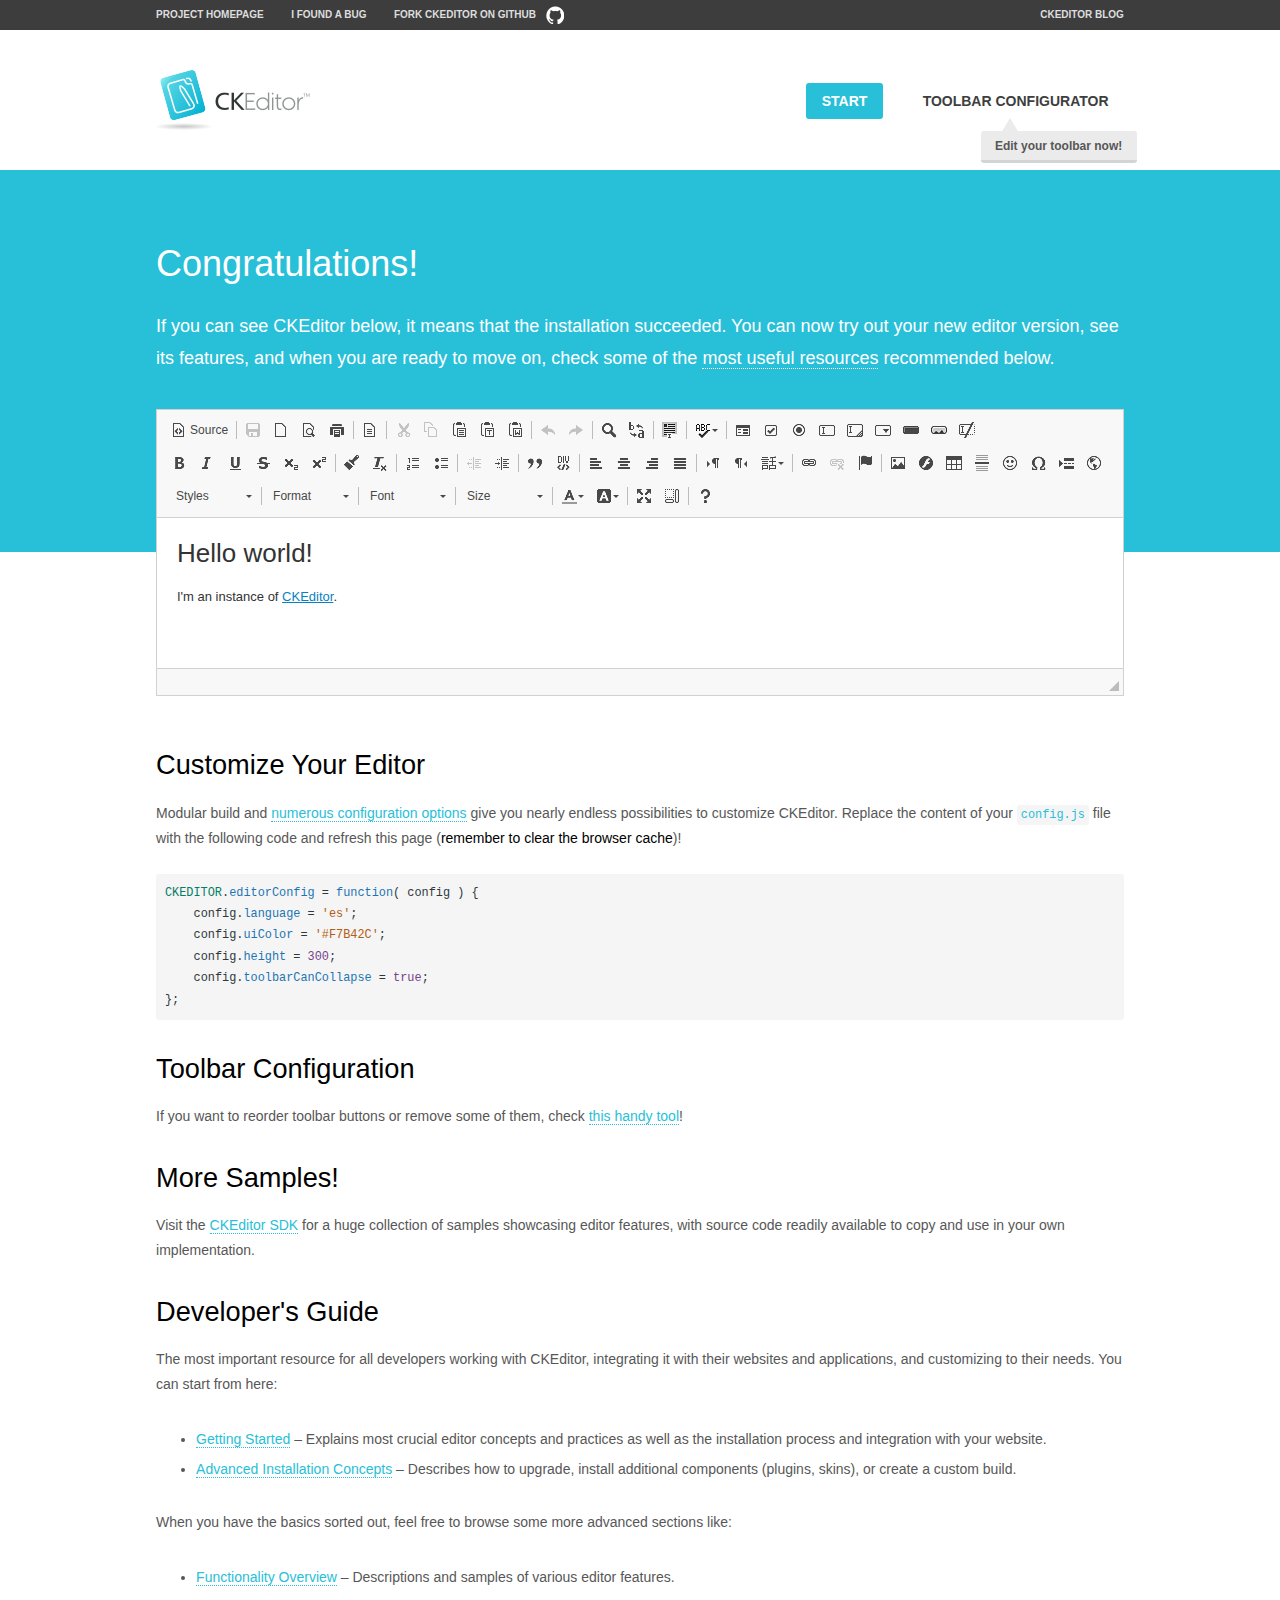
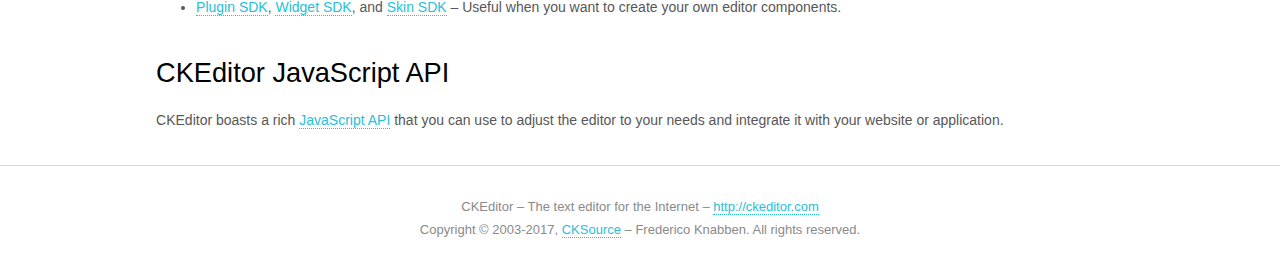
<file: js/ckeditor/samples/index.html>
<!DOCTYPE html>
<!--
Copyright (c) 2003-2017, CKSource - Frederico Knabben. All rights reserved.
For licensing, see LICENSE.md or http://ckeditor.com/license
-->
<html>
<head>
	<meta charset="utf-8">
	<title>CKEditor Sample</title>
	<script src="../ckeditor.js"></script>
	<script src="js/sample.js"></script>
	<link rel="stylesheet" href="css/samples.css">
	<link rel="stylesheet" href="toolbarconfigurator/lib/codemirror/neo.css">
</head>
<body id="main">

<nav class="navigation-a">
	<div class="grid-container">
		<ul class="navigation-a-left grid-width-70">
			<li><a href="http://ckeditor.com">Project Homepage</a></li>
			<li><a href="http://dev.ckeditor.com/">I found a bug</a></li>
			<li><a href="http://github.com/ckeditor/ckeditor-dev" class="icon-pos-right icon-navigation-a-github">Fork CKEditor on GitHub</a></li>
		</ul>
		<ul class="navigation-a-right grid-width-30">
			<li><a href="http://ckeditor.com/blog-list">CKEditor Blog</a></li>
		</ul>
	</div>
</nav>

<header class="header-a">
	<div class="grid-container">
		<h1 class="header-a-logo grid-width-30">
			<a href="index.html"><img src="img/logo.png" alt="CKEditor Sample"></a>
		</h1>

		<nav class="navigation-b grid-width-70">
			<ul>
				<li><a href="index.html" class="button-a button-a-background">Start</a></li>
				<li><a href="toolbarconfigurator/index.html" class="button-a">Toolbar configurator <span class="balloon-a balloon-a-nw">Edit your toolbar now!</span></a></li>
			</ul>
		</nav>
	</div>
</header>

<main>
	<div class="adjoined-top">
		<div class="grid-container">
			<div class="content grid-width-100">
				<h1>Congratulations!</h1>
				<p>
					If you can see CKEditor below, it means that the installation succeeded.
					You can now try out your new editor version, see its features, and when you are ready to move on, check some of the <a href="#sample-customize">most useful resources</a> recommended below.
				</p>
			</div>
		</div>
	</div>
	<div class="adjoined-bottom">
		<div class="grid-container">
			<div class="grid-width-100">
				<div id="editor">
					<h1>Hello world!</h1>
					<p>I'm an instance of <a href="http://ckeditor.com">CKEditor</a>.</p>
				</div>
			</div>
		</div>
	</div>

	<div class="grid-container">
		<div class="content grid-width-100">
			<section id="sample-customize">
				<h2>Customize Your Editor</h2>
				<p>Modular build and <a href="http://docs.ckeditor.com/#!/guide/dev_configuration">numerous configuration options</a> give you nearly endless possibilities to customize CKEditor. Replace the content of your <code><a href="../config.js">config.js</a></code> file with the following code and refresh this page (<strong>remember to clear the browser cache</strong>)!</p>
		<pre class="cm-s-neo CodeMirror"><code><span style="padding-right: 0.1px;"><span class="cm-variable">CKEDITOR</span>.<span class="cm-property">editorConfig</span> <span class="cm-operator">=</span> <span class="cm-keyword">function</span>( <span class="cm-def">config</span> ) {</span>
<span style="padding-right: 0.1px;"><span class="cm-tab">	</span><span class="cm-variable-2">config</span>.<span class="cm-property">language</span> <span class="cm-operator">=</span> <span class="cm-string">'es'</span>;</span>
<span style="padding-right: 0.1px;"><span class="cm-tab">	</span><span class="cm-variable-2">config</span>.<span class="cm-property">uiColor</span> <span class="cm-operator">=</span> <span class="cm-string">'#F7B42C'</span>;</span>
<span style="padding-right: 0.1px;"><span class="cm-tab">	</span><span class="cm-variable-2">config</span>.<span class="cm-property">height</span> <span class="cm-operator">=</span> <span class="cm-number">300</span>;</span>
<span style="padding-right: 0.1px;"><span class="cm-tab">	</span><span class="cm-variable-2">config</span>.<span class="cm-property">toolbarCanCollapse</span> <span class="cm-operator">=</span> <span class="cm-atom">true</span>;</span>
<span style="padding-right: 0.1px;">};</span></code></pre>
			</section>

			<section>
				<h2>Toolbar Configuration</h2>
				<p>If you want to reorder toolbar buttons or remove some of them, check <a href="toolbarconfigurator/index.html">this handy tool</a>!</p>
			</section>

			<section>
				<h2>More Samples!</h2>
				<p>Visit the <a href="http://sdk.ckeditor.com">CKEditor SDK</a> for a huge collection of samples showcasing editor features, with source code readily available to copy and use in your own implementation.</p>
			</section>

			<section>
				<h2>Developer's Guide</h2>
				<p>The most important resource for all developers working with CKEditor, integrating it with their websites and applications, and customizing to their needs. You can start from here:</p>
				<ul>
					<li><a href="http://docs.ckeditor.com/#!/guide/dev_installation">Getting Started</a> &ndash; Explains most crucial editor concepts and practices as well as the installation process and integration with your website.</li>
					<li><a href="http://docs.ckeditor.com/#!/guide/dev_advanced_installation">Advanced Installation Concepts</a> &ndash; Describes how to upgrade, install additional components (plugins, skins), or create a custom build.</li>
				</ul>
					<p>When you have the basics sorted out, feel free to browse some more advanced sections like:</p>
				<ul>
					<li><a href="http://docs.ckeditor.com/#!/guide/dev_features">Functionality Overview</a> &ndash; Descriptions and samples of various editor features.</li>
					<li><a href="http://docs.ckeditor.com/#!/guide/plugin_sdk_intro">Plugin SDK</a>, <a href="http://docs.ckeditor.com/#!/guide/widget_sdk_intro">Widget SDK</a>, and <a href="http://docs.ckeditor.com/#!/guide/skin_sdk_intro">Skin SDK</a> &ndash; Useful when you want to create your own editor components.</li>
				</ul>
			</section>

			<section>
				<h2>CKEditor JavaScript API</h2>
				<p>CKEditor boasts a rich <a href="http://docs.ckeditor.com/#!/api">JavaScript API</a> that you can use to adjust the editor to your needs and integrate it with your website or application.</p>
			</section>
		</div>
	</div>
</main>

<footer class="footer-a grid-container">
	<div class="grid-container">
		<p class="grid-width-100">
			CKEditor &ndash; The text editor for the Internet &ndash; <a class="samples" href="http://ckeditor.com/">http://ckeditor.com</a>
		</p>
		<p class="grid-width-100" id="copy">
			Copyright &copy; 2003-2017, <a class="samples" href="http://cksource.com/">CKSource</a> &ndash; Frederico Knabben. All rights reserved.
		</p>
	</div>
</footer>
<script>
	initSample();
</script>

</body>
</html>
</file>
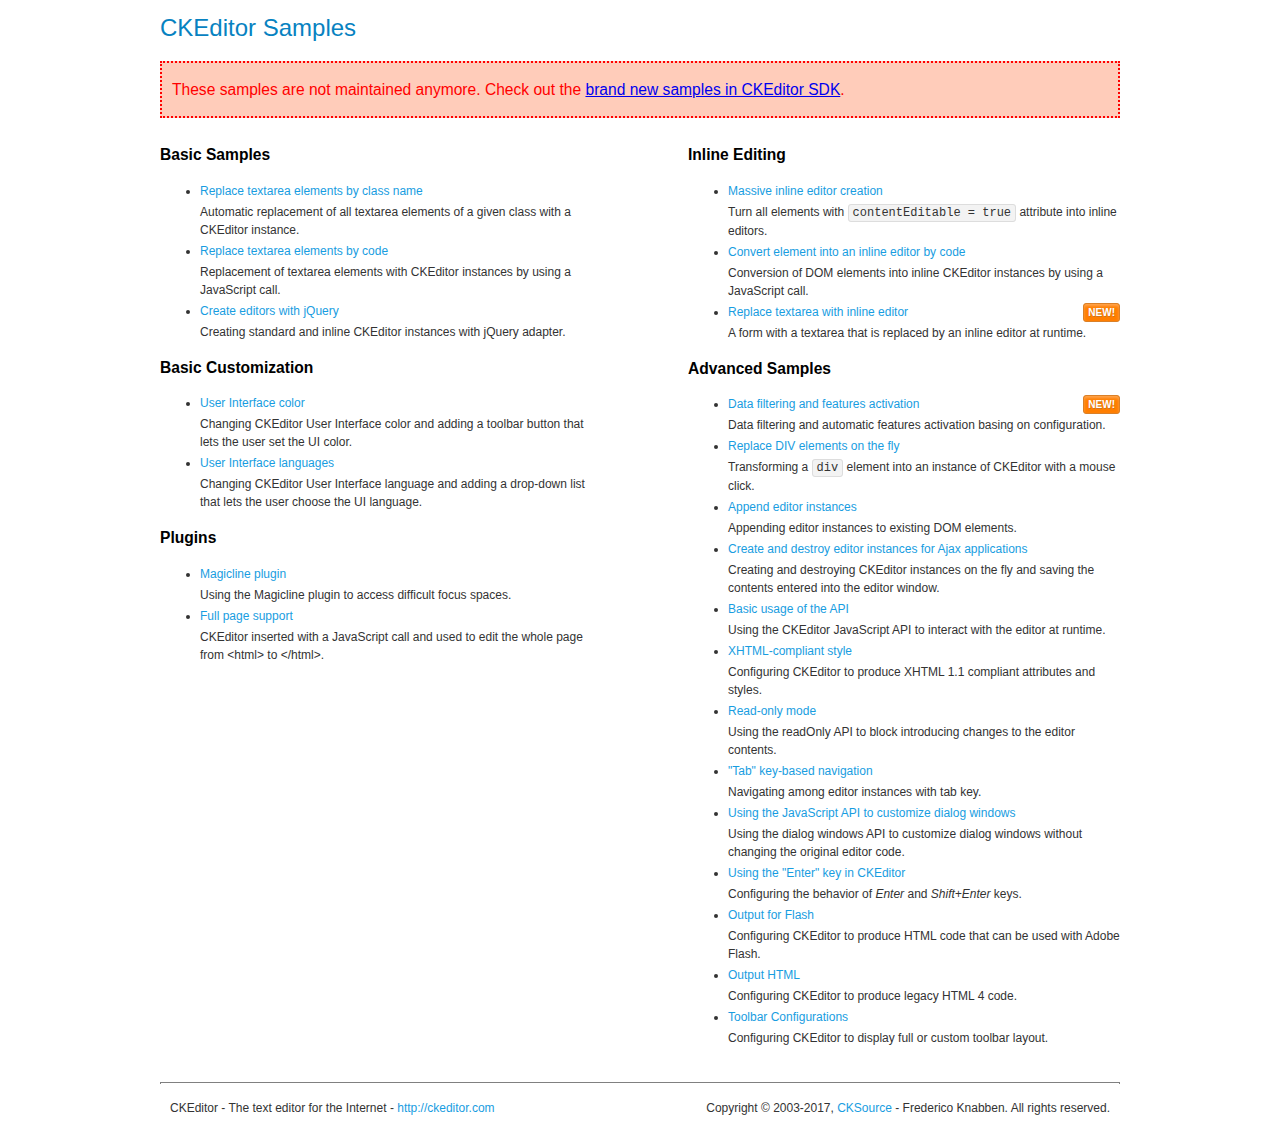
<file: js/ckeditor/samples/old/index.html>
<!DOCTYPE html>
<!--
Copyright (c) 2003-2017, CKSource - Frederico Knabben. All rights reserved.
For licensing, see LICENSE.md or http://ckeditor.com/license
-->
<html>
<head>
	<meta charset="utf-8">
	<title>CKEditor Samples</title>
	<link rel="stylesheet" href="sample.css">
</head>
<body>
	<h1 class="samples">
		CKEditor Samples
	</h1>
	<div class="warning deprecated">
		These samples are not maintained anymore. Check out the <a href="http://sdk.ckeditor.com/">brand new samples in CKEditor SDK</a>.
	</div>
	<div class="twoColumns">
		<div class="twoColumnsLeft">
			<h2 class="samples">
				Basic Samples
			</h2>
			<dl class="samples">
				<dt><a class="samples" href="replacebyclass.html">Replace textarea elements by class name</a></dt>
				<dd>Automatic replacement of all textarea elements of a given class with a CKEditor instance.</dd>

				<dt><a class="samples" href="replacebycode.html">Replace textarea elements by code</a></dt>
				<dd>Replacement of textarea elements with CKEditor instances by using a JavaScript call.</dd>

				<dt><a class="samples" href="jquery.html">Create editors with jQuery</a></dt>
				<dd>Creating standard and inline CKEditor instances with jQuery adapter.</dd>
			</dl>

			<h2 class="samples">
				Basic Customization
			</h2>
			<dl class="samples">
				<dt><a class="samples" href="uicolor.html">User Interface color</a></dt>
				<dd>Changing CKEditor User Interface color and adding a toolbar button that lets the user set the UI color.</dd>

				<dt><a class="samples" href="uilanguages.html">User Interface languages</a></dt>
				<dd>Changing CKEditor User Interface language and adding a drop-down list that lets the user choose the UI language.</dd>
			</dl>


			<h2 class="samples">Plugins</h2>
<dl class="samples">
<dt><a class="samples" href="magicline/magicline.html">Magicline plugin</a></dt>
<dd>Using the Magicline plugin to access difficult focus spaces.</dd>

<dt><a class="samples" href="wysiwygarea/fullpage.html">Full page support</a></dt>
<dd>CKEditor inserted with a JavaScript call and used to edit the whole page from &lt;html&gt; to &lt;/html&gt;.</dd>
</dl>
		</div>
		<div class="twoColumnsRight">
			<h2 class="samples">
				Inline Editing
			</h2>
			<dl class="samples">
				<dt><a class="samples" href="inlineall.html">Massive inline editor creation</a></dt>
				<dd>Turn all elements with <code>contentEditable = true</code> attribute into inline editors.</dd>

				<dt><a class="samples" href="inlinebycode.html">Convert element into an inline editor by code</a></dt>
				<dd>Conversion of DOM elements into inline CKEditor instances by using a JavaScript call.</dd>

				<dt><a class="samples" href="inlinetextarea.html">Replace textarea with inline editor</a> <span class="new">New!</span></dt>
				<dd>A form with a textarea that is replaced by an inline editor at runtime.</dd>

				
			</dl>

			<h2 class="samples">
				Advanced Samples
			</h2>
			<dl class="samples">
				<dt><a class="samples" href="datafiltering.html">Data filtering and features activation</a> <span class="new">New!</span></dt>
				<dd>Data filtering and automatic features activation basing on configuration.</dd>

				<dt><a class="samples" href="divreplace.html">Replace DIV elements on the fly</a></dt>
				<dd>Transforming a <code>div</code> element into an instance of CKEditor with a mouse click.</dd>

				<dt><a class="samples" href="appendto.html">Append editor instances</a></dt>
				<dd>Appending editor instances to existing DOM elements.</dd>

				<dt><a class="samples" href="ajax.html">Create and destroy editor instances for Ajax applications</a></dt>
				<dd>Creating and destroying CKEditor instances on the fly and saving the contents entered into the editor window.</dd>

				<dt><a class="samples" href="api.html">Basic usage of the API</a></dt>
				<dd>Using the CKEditor JavaScript API to interact with the editor at runtime.</dd>

				<dt><a class="samples" href="xhtmlstyle.html">XHTML-compliant style</a></dt>
				<dd>Configuring CKEditor to produce XHTML 1.1 compliant attributes and styles.</dd>

				<dt><a class="samples" href="readonly.html">Read-only mode</a></dt>
				<dd>Using the readOnly API to block introducing changes to the editor contents.</dd>

				<dt><a class="samples" href="tabindex.html">"Tab" key-based navigation</a></dt>
				<dd>Navigating among editor instances with tab key.</dd>


				
<dt><a class="samples" href="dialog/dialog.html">Using the JavaScript API to customize dialog windows</a></dt>
<dd>Using the dialog windows API to customize dialog windows without changing the original editor code.</dd>

<dt><a class="samples" href="enterkey/enterkey.html">Using the &quot;Enter&quot; key in CKEditor</a></dt>
<dd>Configuring the behavior of <em>Enter</em> and <em>Shift+Enter</em> keys.</dd>

<dt><a class="samples" href="htmlwriter/outputforflash.html">Output for Flash</a></dt>
<dd>Configuring CKEditor to produce HTML code that can be used with Adobe Flash.</dd>

<dt><a class="samples" href="htmlwriter/outputhtml.html">Output HTML</a></dt>
<dd>Configuring CKEditor to produce legacy HTML 4 code.</dd>

<dt><a class="samples" href="toolbar/toolbar.html">Toolbar Configurations</a></dt>
<dd>Configuring CKEditor to display full or custom toolbar layout.</dd>

			</dl>
		</div>
	</div>
	<div id="footer">
		<hr>
		<p>
			CKEditor - The text editor for the Internet - <a class="samples" href="http://ckeditor.com/">http://ckeditor.com</a>
		</p>
		<p id="copy">
			Copyright &copy; 2003-2017, <a class="samples" href="http://cksource.com/">CKSource</a> - Frederico Knabben. All rights reserved.
		</p>
	</div>
</body>
</html>
</file>
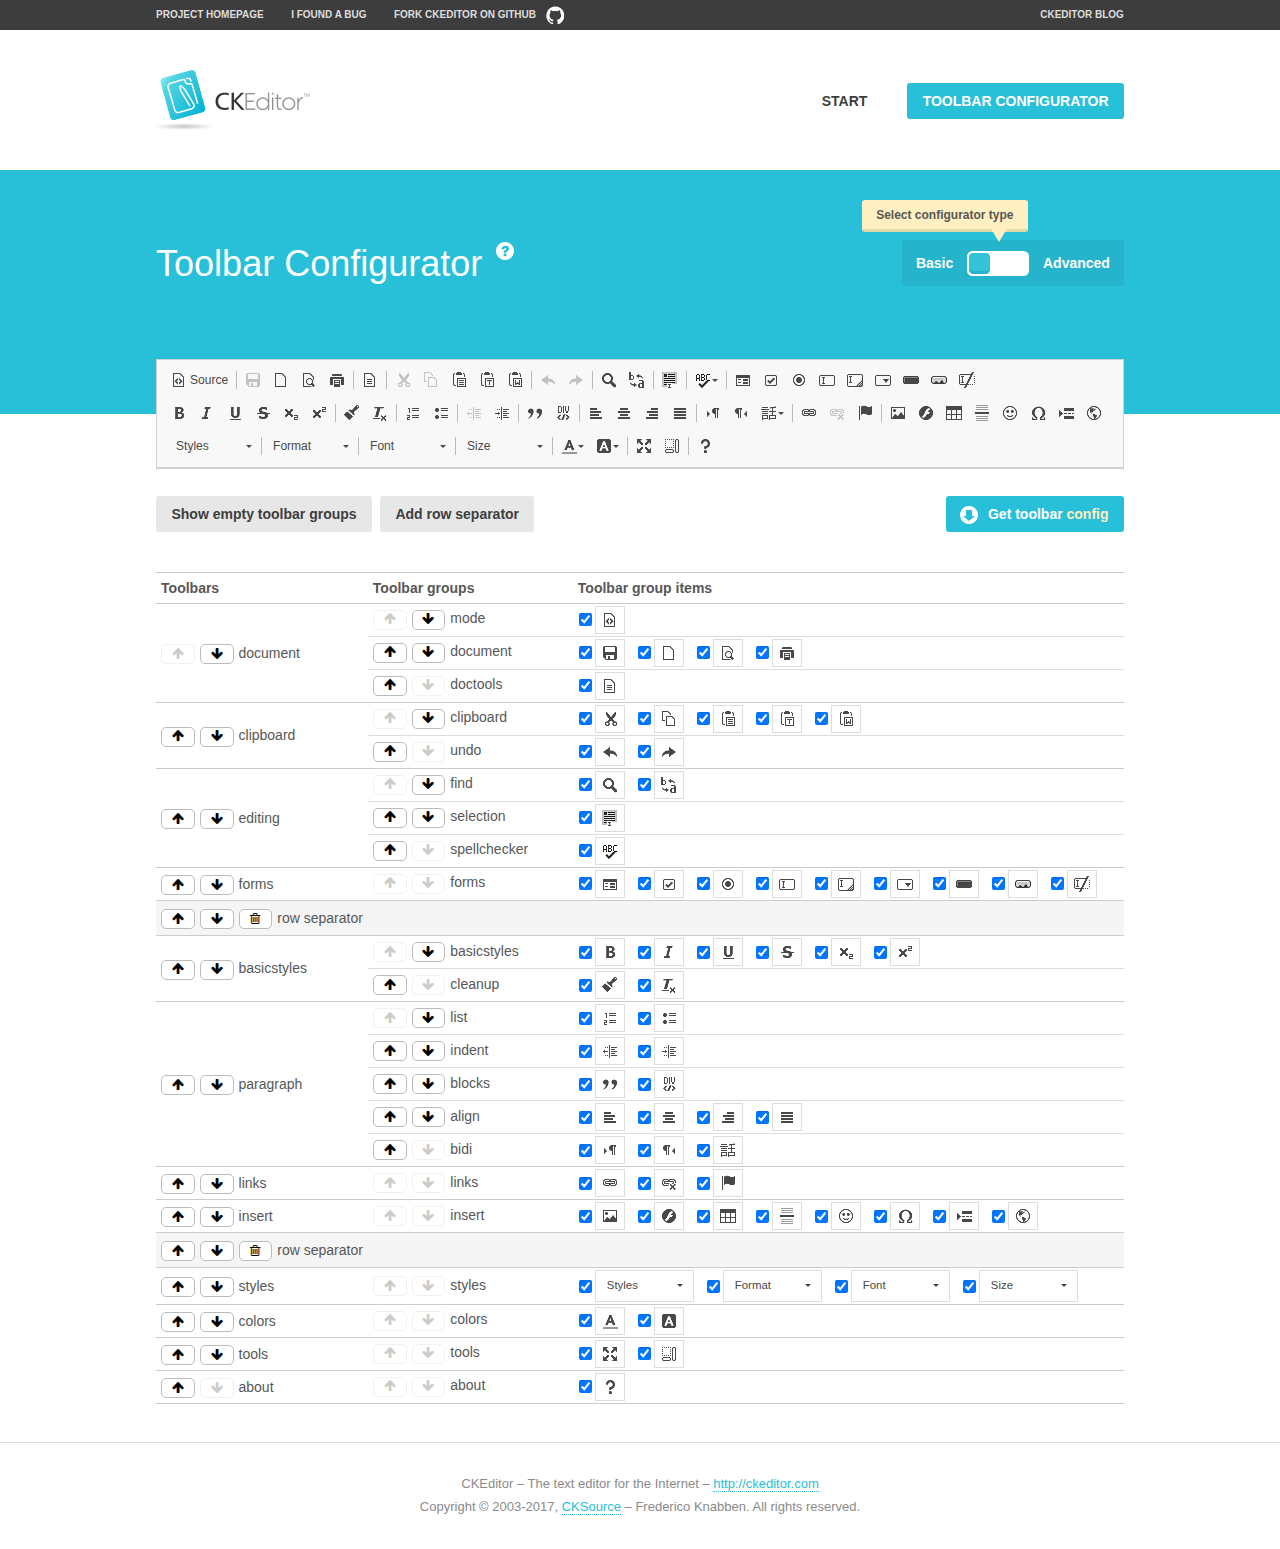
<file: js/ckeditor/samples/toolbarconfigurator/index.html>
<!DOCTYPE html>
<!--
Copyright (c) 2003-2017, CKSource - Frederico Knabben. All rights reserved.
For licensing, see LICENSE.md or http://ckeditor.com/license
-->
<!--[if IE 8]><html class="ie8"><![endif]-->
<!--[if gt IE 8]><html><![endif]-->
<!--[if !IE]><!--><html><!--<![endif]-->
<head>
	<meta charset="utf-8">
	<title>Toolbar Configurator</title>
	<script src="../../ckeditor.js"></script>
	<script>
		if ( CKEDITOR.env.ie && CKEDITOR.env.version < 9 )
			CKEDITOR.tools.enableHtml5Elements( document );
	</script>
	<link rel="stylesheet" href="lib/codemirror/codemirror.css">
	<link rel="stylesheet" href="lib/codemirror/show-hint.css">
	<link rel="stylesheet" href="lib/codemirror/neo.css">
	<link rel="stylesheet" href="css/fontello.css">
	<link rel="stylesheet" href="../css/samples.css">
</head>
<body id="toolbar">

<nav class="navigation-a">
	<div class="grid-container">
		<ul class="navigation-a-left grid-width-70">
			<li><a href="http://ckeditor.com">Project Homepage</a></li>
			<li><a href="http://dev.ckeditor.com/">I found a bug</a></li>
			<li><a href="http://github.com/ckeditor/ckeditor-dev" class="icon-pos-right icon-navigation-a-github">Fork CKEditor on GitHub</a></li>
		</ul>
		<ul class="navigation-a-right grid-width-30">
			<li><a href="http://ckeditor.com/blog-list">CKEditor Blog</a></li>
		</ul>
	</div>
</nav>

<header class="header-a">
	<div class="grid-container">
		<h1 class="header-a-logo grid-width-30">
			<a href="../index.html"><img src="../img/logo.png" alt="CKEditor Logo"></a>
		</h1>
		<nav class="navigation-b grid-width-70">
			<ul>
				<li><a href="../index.html"  class="button-a">Start</a></li>
				<li><a href="index.html"  class="button-a button-a-background">Toolbar configurator</a></li>
			</ul>
		</nav>
	</div>
</header>

<main>
	<div class="adjoined-top">
		<div class="grid-container">
			<div class="content grid-width-100">
				<div class="grid-container-nested">
					<h1 class="grid-width-60">
						Toolbar Configurator
						<a href="#help-content" type="button" title="Configurator help" id="help" class="button-a button-a-background button-a-no-text icon-pos-left icon-question-mark">Help</a>
					</h1>

					<div class="grid-width-40 grid-switch-magic">
						<div class="switch">
							<span class="balloon-a balloon-a-se">Select configurator type</span>
							<input type="radio" name="radio" data-num="1" id="radio-basic" />
							<input type="radio" name="radio" data-num="2" id="radio-advanced" />
							<label data-for="1" for="radio-basic">Basic</label>
							<span class="switch-inner">
								<span class="handler"></span>
							</span>
							<label data-for="2" for="radio-advanced">Advanced</label>
						</div>
					</div>
				</div>
			</div>
		</div>
	</div>
	<div class="adjoined-bottom">
		<div class="grid-container">
			<div class="grid-width-100">
				<div class="editors-container">
					<div id="editor-basic"></div>
					<div id="editor-advanced"></div>
				</div>
			</div>
		</div>
	</div>

	<div class="grid-container configurator">
		<div class="content grid-width-100">
			<div class="configurator">
				<div>
					<div id="toolbarModifierWrapper"></div>
				</div>
			</div>
		</div>
	</div>

	<div id="help-content">
		<div class="grid-container">
			<div class="grid-width-100">
				<h2>What Am I Doing Here?</h2>

				<div class="grid-container grid-container-nested">
					<div class="basic">
						<div class="grid-width-50">
							<p>Arrange <a href="http://docs.ckeditor.com/#!/api/CKEDITOR.config-cfg-toolbarGroups">toolbar groups</a>, toggle <a href="http://docs.ckeditor.com/#!/api/CKEDITOR.config-cfg-removeButtons">button visibility</a> according to your needs and get your toolbar configuration.</p>
							<p>You can replace the content of the <a href="../../config.js"><code>config.js</code></a> file with the generated configuration. If you already set some configuration options you will need to merge both configurations.</p>
						</div>
						<div class="grid-width-50">
							<p>Read more about different ways of <a href="http://docs.ckeditor.com/#!/guide/dev_configuration">setting configuration</a> and do not forget about <strong>clearing browser cache</strong>.</p>
							<p>Arranging toolbar groups is the recommended way of configuring the toolbar, but if you need more freedom you can use the <a href="#advanced">advanced configurator</a>.</p>
						</div>
					</div>
					<div class="advanced" style="display: none;">
						<div class="grid-width-50">
							<p>With this code editor you can edit your <a href="http://docs.ckeditor.com/#!/api/CKEDITOR.config-cfg-toolbar">toolbar configuration</a> live.</p>
							<p>You can replace the content of the <a href="../../config.js"><code>config.js</code></a> file with the generated configuration. If you already set some configuration options you will need to merge both configurations.</p>
						</div>
						<div class="grid-width-50">
							<p>Read more about different ways of <a href="http://docs.ckeditor.com/#!/guide/dev_configuration">setting configuration</a> and do not forget about <strong>clearing browser cache</strong>.</p>
						</div>
					</div>
				</div>

				<p class="grid-container grid-container-nested">
					<button type="button" class="help-content-close grid-width-100 button-a button-a-background">Got it. Let's play!</button>
				</p>
			</div>
		</div>
	</div>
</main>

<footer class="footer-a grid-container">
	<p class="grid-width-100">
		CKEditor &ndash; The text editor for the Internet &ndash; <a class="samples" href="http://ckeditor.com/">http://ckeditor.com</a>
	</p>
	<p class="grid-width-100" id="copy">
		Copyright &copy; 2003-2017, <a class="samples" href="http://cksource.com/">CKSource</a> &ndash; Frederico Knabben. All rights reserved.
	</p>
</footer>

<script src="lib/codemirror/codemirror.js"></script>
<script src="lib/codemirror/javascript.js"></script>
<script src="lib/codemirror/show-hint.js"></script>

<script src="js/fulltoolbareditor.js"></script>
<script src="js/abstracttoolbarmodifier.js"></script>
<script src="js/toolbarmodifier.js"></script>
<script src="js/toolbartextmodifier.js"></script>
<script src="../js/sf.js"></script>

<script>
	( function() {
		'use strict';

		var mode = ( window.location.hash.substr( 1 ) === 'advanced' ) ? 'advanced' : 'basic',
			configuratorSection = CKEDITOR.document.findOne( 'main > .grid-container.configurator' ),
			basicInstruction = CKEDITOR.document.findOne( '#help-content .basic' ),
			advancedInstruction = CKEDITOR.document.findOne( '#help-content .advanced' ),

			// Configurator mode switcher.
			modeSwitchBasic = CKEDITOR.document.getById( 'radio-basic' ),
			modeSwitchAdvanced = CKEDITOR.document.getById( 'radio-advanced' );

		// Initial setup
		function updateSwitcher() {
			if ( mode === 'advanced' ) {
				modeSwitchAdvanced.$.checked = true;
			} else {
				modeSwitchBasic.$.checked = true;
			}
		}

		updateSwitcher();

		CKEDITOR.document.getWindow().on( 'hashchange', function( e ) {
			var hash = window.location.hash.substr( 1 );
			if ( !( hash === 'advanced' || hash === 'basic' ) ) {
				return;
			}
			mode = hash;
			onToolbarsDone( mode );
		} );

		CKEDITOR.document.getWindow().on( 'resize', function() {
			updateToolbar( ( mode === 'basic' ? toolbarModifier : toolbarTextModifier )[ 'editorInstance' ] );
		} );

		function onRefresh( modifier ) {
			modifier = modifier || this;

			if ( mode === 'basic' && modifier instanceof ToolbarConfigurator.ToolbarTextModifier ) {
				return;
			}

			// CodeMirror container becomes visible, so we need to refresh and to avoid rendering problems.
			if ( mode === 'advanced' && modifier instanceof ToolbarConfigurator.ToolbarTextModifier ) {
				modifier.codeContainer.refresh();
			}

			updateToolbar( modifier.editorInstance );
		}

		function updateToolbar( editor ) {
			var editorContainer = editor.container;

			// Not always editor is loaded.
			if ( !editorContainer ) {
				return;
			}

			var displayStyle = editorContainer.getStyle( 'display' );

			editorContainer.setStyle( 'display', 'block' );

			var newHeight = editorContainer.getSize( 'height' );

			var newMarginTop = parseInt( editorContainer.getComputedStyle( 'margin-top' ), 10 );
			newMarginTop = ( isNaN( newMarginTop ) ? 0 : Number( newMarginTop ) );

			var newMarginBottom = parseInt( editorContainer.getComputedStyle( 'margin-bottom' ), 10 );
			newMarginBottom = ( isNaN( newMarginBottom ) ? 0 : Number( newMarginBottom ) );

			var result = newHeight + newMarginTop + newMarginBottom;

			editorContainer.setStyle( 'display', displayStyle );

			editor.container.getAscendant( 'div' ).setStyle( 'height', result + 'px' );
		}

		var toolbarModifier = new ToolbarConfigurator.ToolbarModifier( 'editor-basic' );

		var done = 0;
		toolbarModifier.init( onToolbarInit );
		toolbarModifier.onRefresh = onRefresh;

		CKEDITOR.document.getById( 'toolbarModifierWrapper' ).append( toolbarModifier.mainContainer );

		var toolbarTextModifier = new ToolbarConfigurator.ToolbarTextModifier( 'editor-advanced' );
		toolbarTextModifier.init( onToolbarInit );
		toolbarTextModifier.onRefresh = onRefresh;

		function onToolbarInit() {
			if ( ++done === 2 ) {
				onToolbarsDone();

				positionSticky.watch( CKEDITOR.document.findOne( '.toolbar' ), function() {
					return mode === 'advanced';
				} );
			}
		}

		function onToolbarsDone() {
			if ( mode === 'basic' ) {
				toggleModeBasic( false );
			} else {
				toggleModeAdvanced( false );
			}

			updateSwitcher();

			setTimeout( function() {
				CKEDITOR.document.findOne( '.editors-container' ).addClass( 'active' );
				CKEDITOR.document.findOne( '#toolbarModifierWrapper' ).addClass( 'active' );
			}, 200 );
		}

		CKEDITOR.document.getById( 'toolbarModifierWrapper' ).append( toolbarTextModifier.mainContainer );

		function toogleModeSwitch( onElement, offElement, onModifier, offModifier ) {
			onElement.addClass( 'fancy-button-active' );
			offElement.removeClass( 'fancy-button-active' );

			onModifier.showUI();
			offModifier.hideUI();
		}

		function toggleModeBasic( callOnRefresh ) {
			callOnRefresh = ( callOnRefresh !== false );
			mode = 'basic';
			window.location.hash = '#basic';
			toogleModeSwitch( modeSwitchBasic, modeSwitchAdvanced, toolbarModifier, toolbarTextModifier );

			configuratorSection.removeClass( 'freed-width' );
			basicInstruction.show();
			advancedInstruction.hide();

			callOnRefresh && onRefresh( toolbarModifier );
		}

		function toggleModeAdvanced( callOnRefresh ) {
			callOnRefresh = ( callOnRefresh !== false );
			mode = 'advanced';
			window.location.hash = '#advanced';
			toogleModeSwitch( modeSwitchAdvanced, modeSwitchBasic, toolbarTextModifier, toolbarModifier );

			configuratorSection.addClass( 'freed-width' );
			advancedInstruction.show();
			basicInstruction.hide();

			callOnRefresh && onRefresh( toolbarTextModifier );
		}

		modeSwitchBasic.on( 'click', toggleModeBasic );
		modeSwitchAdvanced.on( 'click', toggleModeAdvanced );

		//
		// Position:sticky for the toolbar.
		//

		// Will make elements behave like they were styled with position:sticky.
		var positionSticky = {
			// Store object: {
			// 		element: CKEDITOR.dom.element, // Element which will float.
			// 		placeholder: CKEDITOR.dom.element, // Placeholder which is place to prevent page bounce.
			// 		isFixed: boolean // Whether element float now.
			// }
			watched: [],

			active: [],

			staticContainer: null,

			init: function() {
				var element = CKEDITOR.dom.element.createFromHtml(
					'<div class="staticContainer">' +
						'<div class="grid-container" >' +
							'<div class="grid-width-100">' +
								'<div class="inner"></div>' +
							'</div>' +
						'</div>' +
					'</div>' );

				this.staticContainer = element.findOne( '.inner' );

				CKEDITOR.document.getBody().append( element );
			},

			watch: function( element, preventFunc ) {
				this.watched.push( {
					element: element,
					placeholder: new CKEDITOR.dom.element( 'div' ),
					isFixed: false,
					preventFunc: preventFunc
				} );
			},

			checkAll: function() {
				for ( var i = 0; i < this.watched.length; i++ ) {
					this.check( this.watched[ i ] );
				}
			},

			check: function( element ) {
				var isFixed = element.isFixed;
				var shouldBeFixed = this.shouldBeFixed( element );

				// Nothing to be done.
				if ( isFixed === shouldBeFixed ) {
					return;
				}

				var placeholder = element.placeholder;

				if ( isFixed ) {
					// Unfixing.

					element.element.insertBefore( placeholder );
					placeholder.remove();

					element.element.removeStyle( 'margin' );

					this.active.splice( CKEDITOR.tools.indexOf( this.active, element ), 1 );

				} else {
					// Fixing.
					placeholder.setStyle( 'width', element.element.getSize( 'width' ) + 'px' );
					placeholder.setStyle( 'height', element.element.getSize( 'height' ) + 'px' );
					placeholder.setStyle( 'margin-bottom', element.element.getComputedStyle( 'margin-bottom' ) );
					placeholder.setStyle( 'display', element.element.getComputedStyle( 'display' ) );
					placeholder.insertAfter( element.element );

					this.staticContainer.append( element.element );

					this.active.push( element );
				}

				element.isFixed = !element.isFixed;
			},

			shouldBeFixed: function( element ) {
				if ( element.preventFunc && element.preventFunc() ) {
					return false;
				}

				// If element is already fixed we are checking it's placeholder.
				var related = ( element.isFixed ? element.placeholder : element.element ),
					clientRect = related.$.getBoundingClientRect(),
					staticHeight = this.staticContainer.getSize('height' ),
					elemHeight = element.element.getSize( 'height' );

				if ( element.isFixed ) {
					return ( clientRect.top + elemHeight < staticHeight );
				} else {
					return ( clientRect.top < staticHeight );
				}
			}
		};

		positionSticky.init();

		CKEDITOR.document.getWindow().on( 'scroll',
			new CKEDITOR.tools.eventsBuffer( 100, positionSticky.checkAll, positionSticky ).input
		);

		// Make the toolbar sticky.
		positionSticky.watch( CKEDITOR.document.findOne( '.editors-container' ) );

		// Help button and help-content.
		( function() {
			var helpButton = CKEDITOR.document.getById( 'help' ),
				helpContent = CKEDITOR.document.getById( 'help-content' );

			// Don't show help button on IE8 because it's unsupported by Pico Modal.
			if ( CKEDITOR.env.ie && CKEDITOR.env.version == 8 ) {
				helpButton.hide();
			} else {
				// Display help modal when the button is clicked.
				helpButton.on( 'click', function( evt ) {
					SF.modal( {
						// Clone modal content from DOM.
						content: helpContent.getHtml(),

						afterCreate: function( modal ) {
							// Enable modal content button to close the modal.
							new CKEDITOR.dom.element( modal.modalElem() ).findOne( '.help-content-close' ).once( 'click', modal.close );
						}
					} ).show();
				} );
			}
		} )();
	} )();
</script>
</body>
</html>
</file>
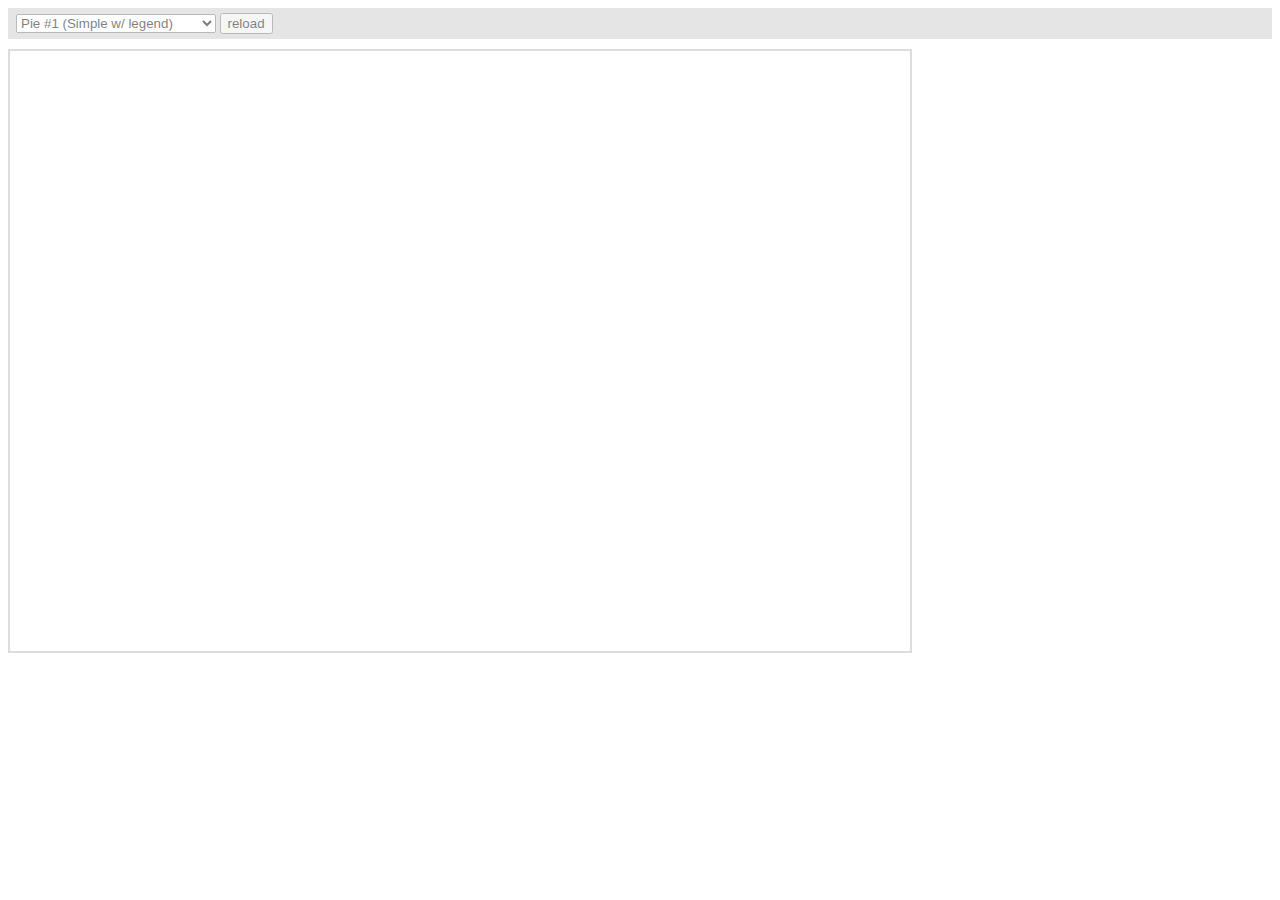
<file: js/amcharts/plugins/export/examples/index.html>
<html>
    <head>
		<meta http-equiv="Content-Type" content="text/html; charset=utf-8">
		<meta name="viewport" content="width=device-width, initial-scale=1, maximum-scale=1">
		<meta http-equiv="X-UA-Compatible" content="IE=edge" />

		<script src="http://code.jquery.com/jquery-1.11.1.min.js"></script>

		<style type="text/css">
			iframe {
				width: 900px;
				height: 600px;
				padding: 0;
				border: 2px solid #ddd;
				overflow: hidden;
				position: relative;
			}
			#controls {
				background: #ccc;
				opacity: 0.5;
				padding: 5px 8px;
				font-size: 14px;
				font-weight: bold;
				font-family: Verdana;
				margin-bottom: 10px;
			}
		</style>

		<script type="text/javascript">
			function setType( type ) {
				$( '#iframe' ).attr( 'src', type );
			}

			function reload() {
				setType( $( '#type' ).val() + "?" + Number( new Date() ) );
			}
		</script>
	</head>
	<body>
		<div id="controls">
			<select id="type" onchange="setType(this.options[this.selectedIndex].value);">
				<option value="pie1.html" selected="selected">Pie #1 (Simple w/ legend)</option>
				<option value="pie2.html"/>Pie #2 (3D w/ legend)</option>
				<option value="pie3.html"/>Pie #3 (w/ ext. legend bottom)</option>
				<option value="pie4.html"/>Pie #4 Multiple instances</option>
				<option value="serial1.html">Serial #1 (Area)</option>
				<option value="serial2.html">Serial #2 (Bar &amp; Line)</option>
				<option value="serial3.html">Serial #3 (Line w/ zoom)</option>
				<option value="xy.html">XY</option>
				<option value="radar.html">Radar</option>
				<option value="gauge.html">Gauge</option>
				<option value="funnel.html">Funnel</option>
				<option value="stock.html">Stock</option>
				<option value="map.html">Map</option>
				<option value="gantt.html">Gantt</option>
				<option value="advanced.html">Advanced</option>
			</select>
			<input type="button" value="reload" onclick="reload();" />
		</div>

		<iframe id="iframe" src="pie1.html" frameborder="0"></iframe>
	</body>
</html>
</file>
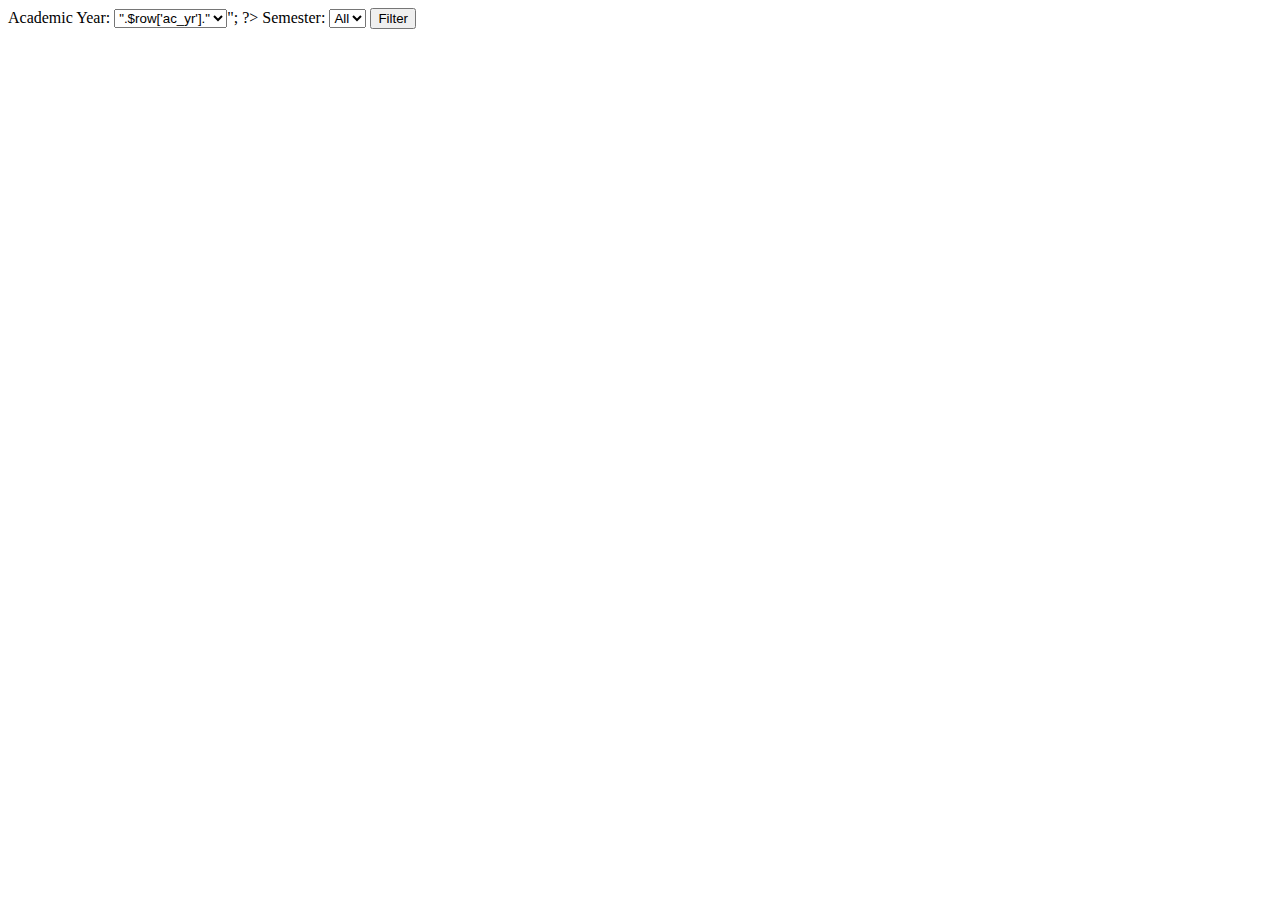
<file: filter.html>
<html>
<body>
<form action="showDB.php" method="post">
<label>Academic Year: </label>
<select name="year">
    <?php
mysqli_connect('localhost','root','');
mysqli_select_db('users');
$sql="SELECT ac_yr FROM student";
$result=mysqli_query($sql);
//echo "<select ac_name='student'>";
while($row=mysqli_fetch_array($result))
{
	echo "<option value='".$row['ac_yr']."'>".$row['ac_yr']."</option>";
}
echo "</select>";
?>
<label>Semester:</label>
<select name="semester">
    <option semester="all">All</option>
    <option semester="sem1">1</option>
    <option semester="sem2">2</option>
	<option semester="sem3">3</option>
	<option semester="sem4">4</option>
	<option semester="sem5">5</option>
	<option semester="sem6">6</option>
</select>
<input type="submit" value="Filter" name="filterdb"/>
</body>
</html>
</file>
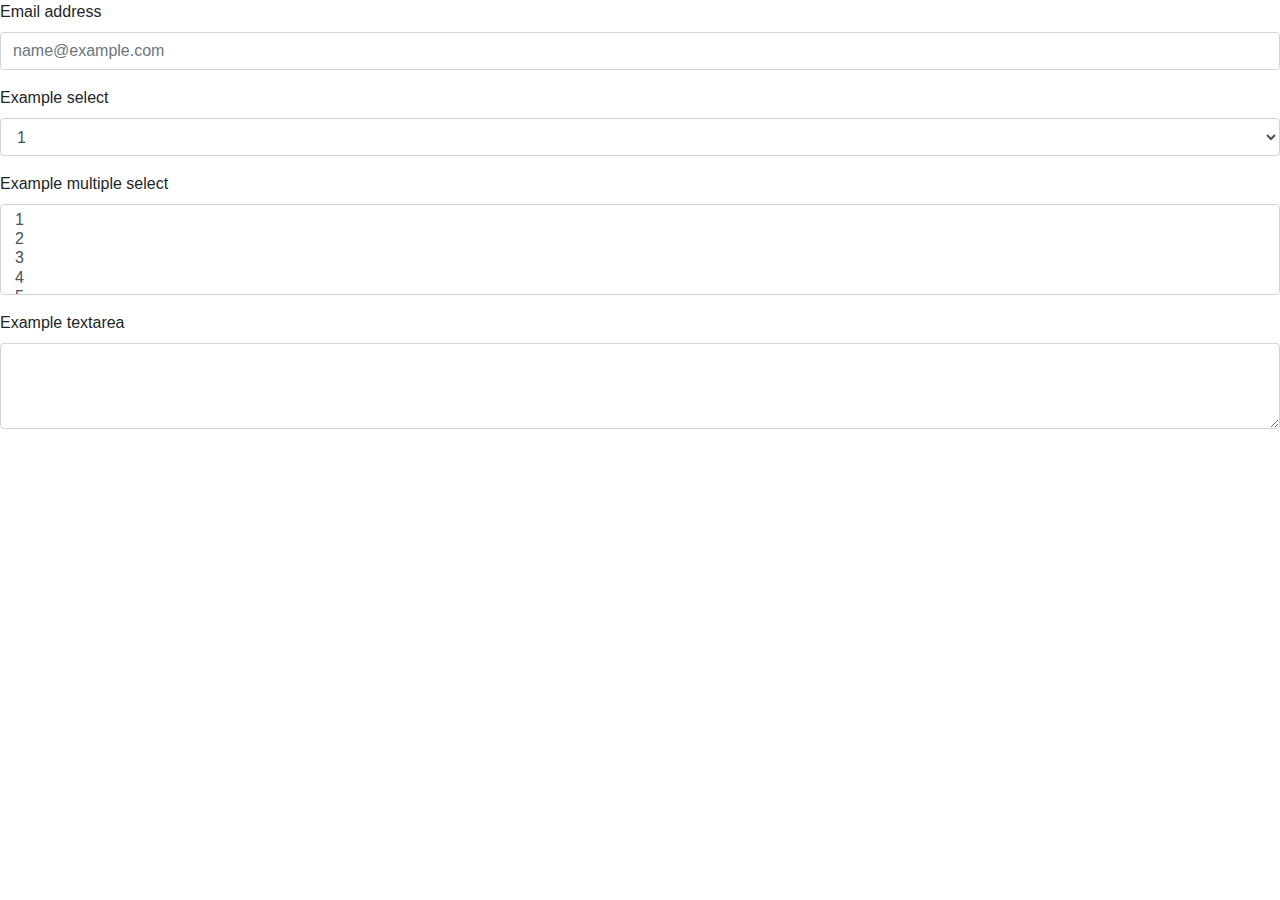
<file: personalStu.html>
<!doctype html>
<html lang="en">
  <head>
    <!-- Required meta tags -->
    <meta charset="utf-8">
    <meta name="viewport" content="width=device-width, initial-scale=1, shrink-to-fit=no">

    <!-- Bootstrap CSS -->
    <link rel="stylesheet" href="https://stackpath.bootstrapcdn.com/bootstrap/4.4.1/css/bootstrap.min.css" integrity="sha384-Vkoo8x4CGsO3+Hhxv8T/Q5PaXtkKtu6ug5TOeNV6gBiFeWPGFN9MuhOf23Q9Ifjh" crossorigin="anonymous">

    <title>Details</title>
  </head>
  <body>
    <form>
  <div class="form-group">
    <label for="exampleFormControlInput1">Email address</label>
    <input type="email" class="form-control" id="exampleFormControlInput1" placeholder="name@example.com">
  </div>
  <div class="form-group">
    <label for="exampleFormControlSelect1">Example select</label>
    <select class="form-control" id="exampleFormControlSelect1">
      <option>1</option>
      <option>2</option>
      <option>3</option>
      <option>4</option>
      <option>5</option>
    </select>
  </div>
  <div class="form-group">
    <label for="exampleFormControlSelect2">Example multiple select</label>
    <select multiple class="form-control" id="exampleFormControlSelect2">
      <option>1</option>
      <option>2</option>
      <option>3</option>
      <option>4</option>
      <option>5</option>
    </select>
  </div>
  <div class="form-group">
    <label for="exampleFormControlTextarea1">Example textarea</label>
    <textarea class="form-control" id="exampleFormControlTextarea1" rows="3"></textarea>
  </div>
</form>
    <!-- Optional JavaScript -->
    <!-- jQuery first, then Popper.js, then Bootstrap JS -->
    <script src="https://code.jquery.com/jquery-3.4.1.slim.min.js" integrity="sha384-J6qa4849blE2+poT4WnyKhv5vZF5SrPo0iEjwBvKU7imGFAV0wwj1yYfoRSJoZ+n" crossorigin="anonymous"></script>
    <script src="https://cdn.jsdelivr.net/npm/popper.js@1.16.0/dist/umd/popper.min.js" integrity="sha384-Q6E9RHvbIyZFJoft+2mJbHaEWldlvI9IOYy5n3zV9zzTtmI3UksdQRVvoxMfooAo" crossorigin="anonymous"></script>
    <script src="https://stackpath.bootstrapcdn.com/bootstrap/4.4.1/js/bootstrap.min.js" integrity="sha384-wfSDF2E50Y2D1uUdj0O3uMBJnjuUD4Ih7YwaYd1iqfktj0Uod8GCExl3Og8ifwB6" crossorigin="anonymous"></script>
  </body>
</html>
</file>
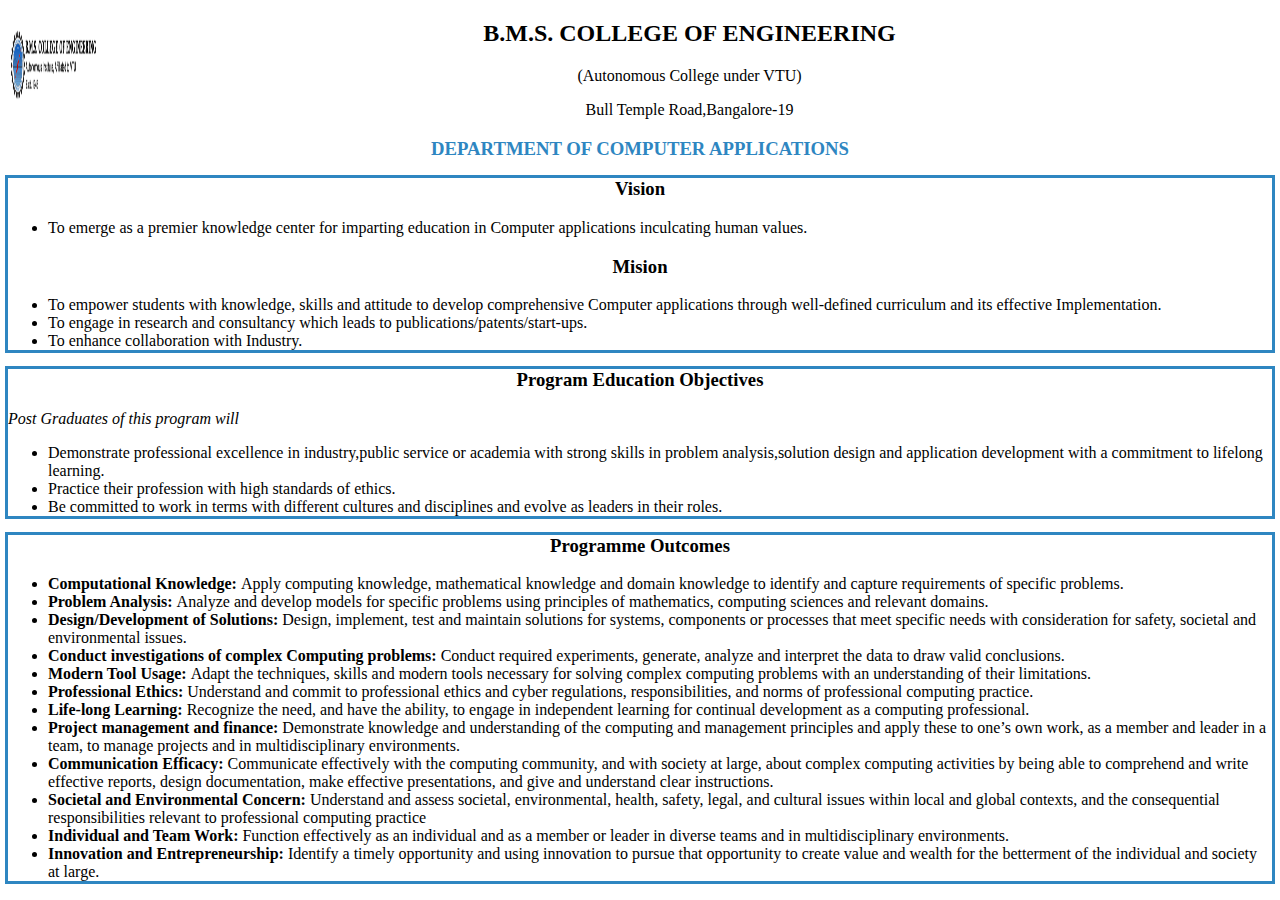
<file: poutcome.html>
<!DOCTYPE html>
<html>
<head>
<style>
div {outline-color: #2E86C1;}

div.solid {outline-style: solid;}

</style>

</head>
	<body>
	<div id="form-img">
		<img src="bms.png" width="99" height="99" align="left"/>
	</div>
	
		<center>
			<h2>B.M.S. COLLEGE OF ENGINEERING</h2>
			<p>(Autonomous College under VTU)</p>
			<p>Bull Temple Road,Bangalore-19</p>
			<h3><font color="#2E86C1">DEPARTMENT OF COMPUTER APPLICATIONS</font></h3>
		</center>    	
	
		<div class="solid">

			<h3><center>Vision</center></h3>
			<ul>
				<li>To emerge as a premier knowledge center for imparting education in Computer applications inculcating human values.</li>
				</ul>
			
			<h3><center>Mision</center></h3>
				<ul>
					<li>To empower students with knowledge, skills and attitude to develop comprehensive Computer applications through well-defined curriculum and its effective Implementation.</li>
					<li>To engage in research and consultancy which leads to publications/patents/start-ups.</li>
					<li>To enhance collaboration with Industry.</li>
				</ul>
		</div>
		<div class="solid">
			<h3><center>Program Education Objectives</center></h3>
			<p><em>Post Graduates of this program will</em></p>
				<ul>
					<li>Demonstrate professional excellence in industry,public service or academia with strong skills in problem analysis,solution design and application development with a commitment to lifelong learning.</li>
					<li>Practice their profession with high standards of ethics.</li>
					<li>Be committed to work in terms with different cultures and disciplines and evolve as leaders in their roles.</li>
				</ul>
		</div>
		<div class="solid">
			<h3><center>Programme Outcomes</center></h3>
			<ul>
			<li><b>Computational Knowledge: </b>Apply computing knowledge, mathematical knowledge and domain knowledge to identify and capture requirements of specific problems. </li>
			<li><b>Problem Analysis: </b>Analyze and develop models for specific problems using principles of mathematics, computing sciences and relevant domains. </li>
			<li><b>Design/Development of Solutions: </b>Design, implement, test and maintain solutions for systems, components or processes that meet specific needs with consideration for safety, societal and environmental issues.</li>
			<li><b>Conduct investigations of complex Computing problems: </b>Conduct required experiments, generate, analyze and interpret the data to draw valid conclusions.</li>
			<li><b>Modern Tool Usage: </b>Adapt the techniques, skills and modern tools necessary for solving complex computing problems with an understanding of their limitations.</li>
			<li><b>Professional Ethics: </b>Understand and commit to professional ethics and cyber regulations, responsibilities, and norms of professional computing practice.</li>
			<li><b>Life-long Learning: </b>Recognize the need, and have the ability, to engage in independent learning for continual development as a computing professional.</li>
			<li><b>Project management and finance: </b>Demonstrate knowledge and understanding of the computing and management principles and apply these to one’s own work, as a member and leader in a team, to manage projects and in multidisciplinary environments.</li>
			<li><b>Communication Efficacy: </b>Communicate effectively with the computing community, and with society at   large, about complex computing activities by being able to comprehend and write effective reports, design documentation, make effective presentations, and give and understand clear instructions.</li>
			<li><b>Societal and Environmental Concern: </b>Understand and assess societal, environmental, health, safety, legal, and cultural issues within local and global contexts, and the consequential responsibilities relevant to professional computing practice</li>
			<li><b>Individual and Team Work: </b>Function effectively as an individual and as a member or leader in diverse teams and in multidisciplinary environments.</li>
			<li><b>Innovation and Entrepreneurship: </b>Identify a timely opportunity and using innovation to pursue that opportunity to create value and wealth for the betterment of the individual and society at large.</li>
			</ul>
		</div>
</html>
</file>
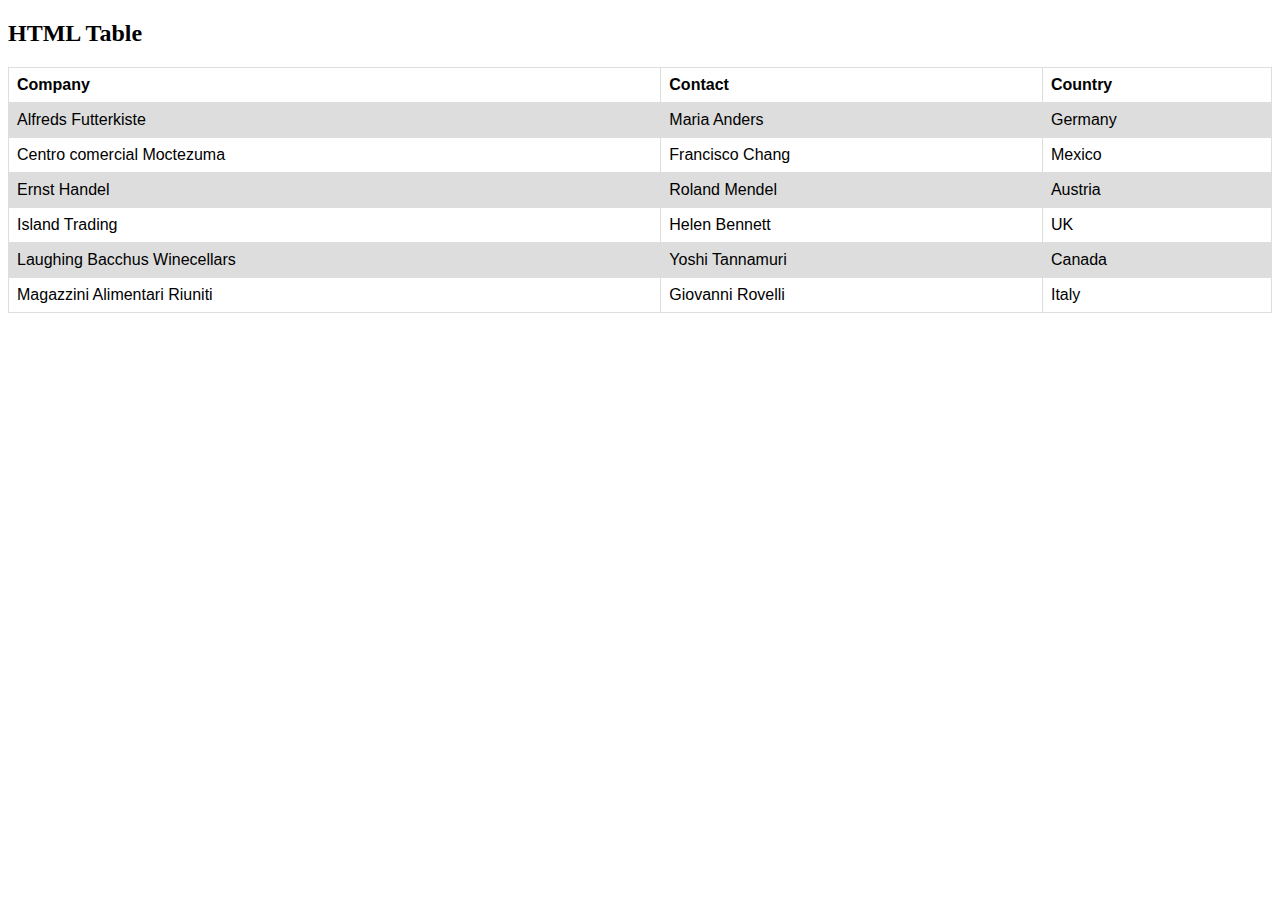
<file: proctor_list18.html>
<!DOCTYPE html>
<html>
<head>
<style>
table {
  font-family: arial, sans-serif;
  border-collapse: collapse;
  width: 100%;
}

td, th {
  border: 1px solid #dddddd;
  text-align: left;
  padding: 8px;
}

tr:nth-child(even) {
  background-color: #dddddd;
}
</style>
</head>
<body>

<h2>HTML Table</h2>

<table>
  <tr>
    <th>Company</th>
    <th>Contact</th>
    <th>Country</th>
  </tr>
  <tr>
    <td>Alfreds Futterkiste</td>
    <td>Maria Anders</td>
    <td>Germany</td>
  </tr>
  <tr>
    <td>Centro comercial Moctezuma</td>
    <td>Francisco Chang</td>
    <td>Mexico</td>
  </tr>
  <tr>
    <td>Ernst Handel</td>
    <td>Roland Mendel</td>
    <td>Austria</td>
  </tr>
  <tr>
    <td>Island Trading</td>
    <td>Helen Bennett</td>
    <td>UK</td>
  </tr>
  <tr>
    <td>Laughing Bacchus Winecellars</td>
    <td>Yoshi Tannamuri</td>
    <td>Canada</td>
  </tr>
  <tr>
    <td>Magazzini Alimentari Riuniti</td>
    <td>Giovanni Rovelli</td>
    <td>Italy</td>
  </tr>
</table>

</body>
</html>
</file>
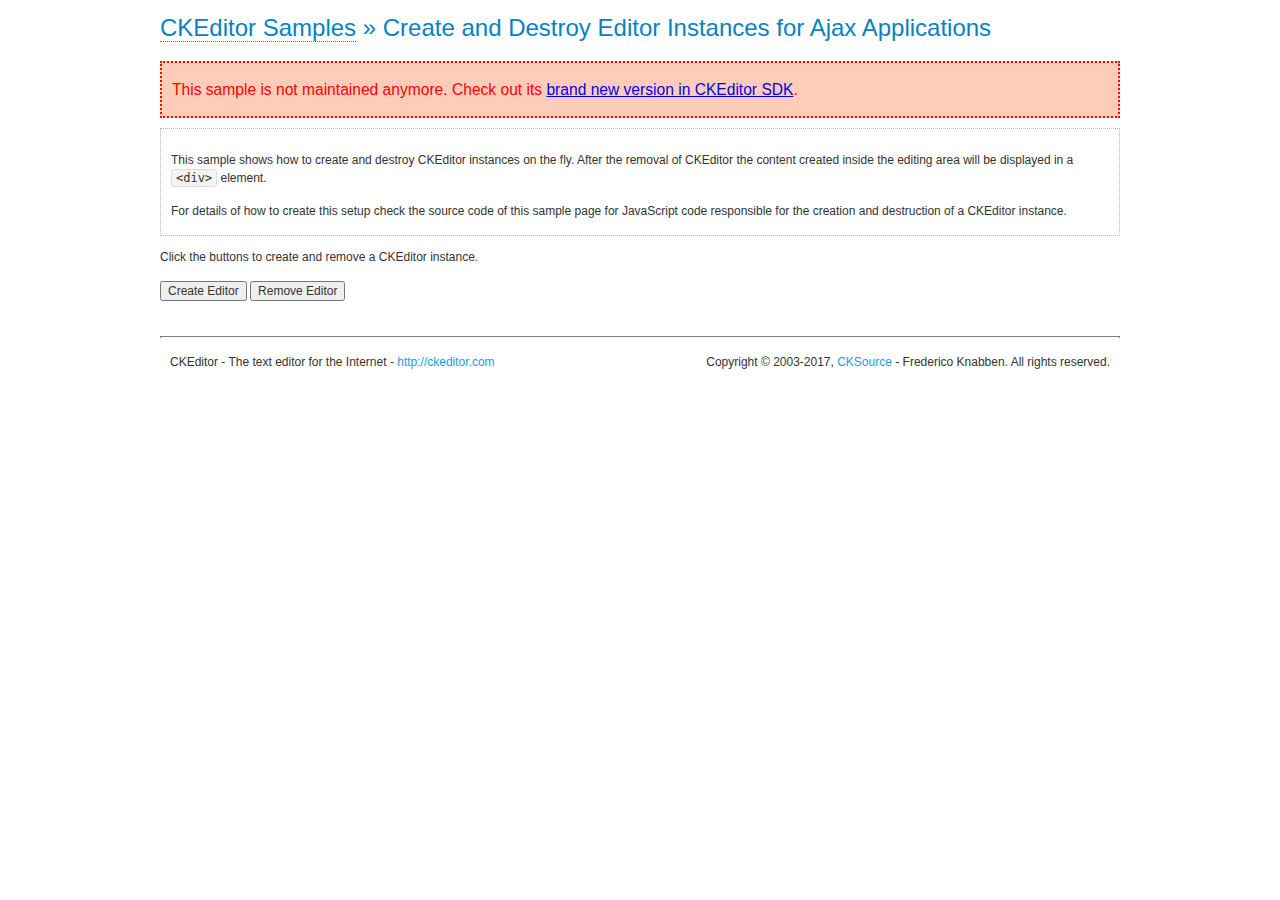
<file: js/ckeditor/samples/old/ajax.html>
<!DOCTYPE html>
<!--
Copyright (c) 2003-2017, CKSource - Frederico Knabben. All rights reserved.
For licensing, see LICENSE.md or http://ckeditor.com/license
-->
<html>
<head>
	<meta charset="utf-8">
	<title>Ajax &mdash; CKEditor Sample</title>
	<script src="../../ckeditor.js"></script>
	<link rel="stylesheet" href="sample.css">
	<script>

		var editor, html = '';

		function createEditor() {
			if ( editor )
				return;

			// Create a new editor inside the <div id="editor">, setting its value to html
			var config = {};
			editor = CKEDITOR.appendTo( 'editor', config, html );
		}

		function removeEditor() {
			if ( !editor )
				return;

			// Retrieve the editor contents. In an Ajax application, this data would be
			// sent to the server or used in any other way.
			document.getElementById( 'editorcontents' ).innerHTML = html = editor.getData();
			document.getElementById( 'contents' ).style.display = '';

			// Destroy the editor.
			editor.destroy();
			editor = null;
		}

	</script>
</head>
<body>
	<h1 class="samples">
		<a href="index.html">CKEditor Samples</a> &raquo; Create and Destroy Editor Instances for Ajax Applications
	</h1>
	<div class="warning deprecated">
		This sample is not maintained anymore. Check out its <a href="http://sdk.ckeditor.com/samples/saveajax.html">brand new version in CKEditor SDK</a>.
	</div>
	<div class="description">
		<p>
			This sample shows how to create and destroy CKEditor instances on the fly. After the removal of CKEditor the content created inside the editing
			area will be displayed in a <code>&lt;div&gt;</code> element.
		</p>
		<p>
			For details of how to create this setup check the source code of this sample page
			for JavaScript code responsible for the creation and destruction of a CKEditor instance.
		</p>
	</div>
	<p>Click the buttons to create and remove a CKEditor instance.</p>
	<p>
		<input onclick="createEditor();" type="button" value="Create Editor">
		<input onclick="removeEditor();" type="button" value="Remove Editor">
	</p>
	<!-- This div will hold the editor. -->
	<div id="editor">
	</div>
	<div id="contents" style="display: none">
		<p>
			Edited Contents:
		</p>
		<!-- This div will be used to display the editor contents. -->
		<div id="editorcontents">
		</div>
	</div>
	<div id="footer">
		<hr>
		<p>
			CKEditor - The text editor for the Internet - <a class="samples" href="http://ckeditor.com/">http://ckeditor.com</a>
		</p>
		<p id="copy">
			Copyright &copy; 2003-2017, <a class="samples" href="http://cksource.com/">CKSource</a> - Frederico
			Knabben. All rights reserved.
		</p>
	</div>
</body>
</html>
</file>
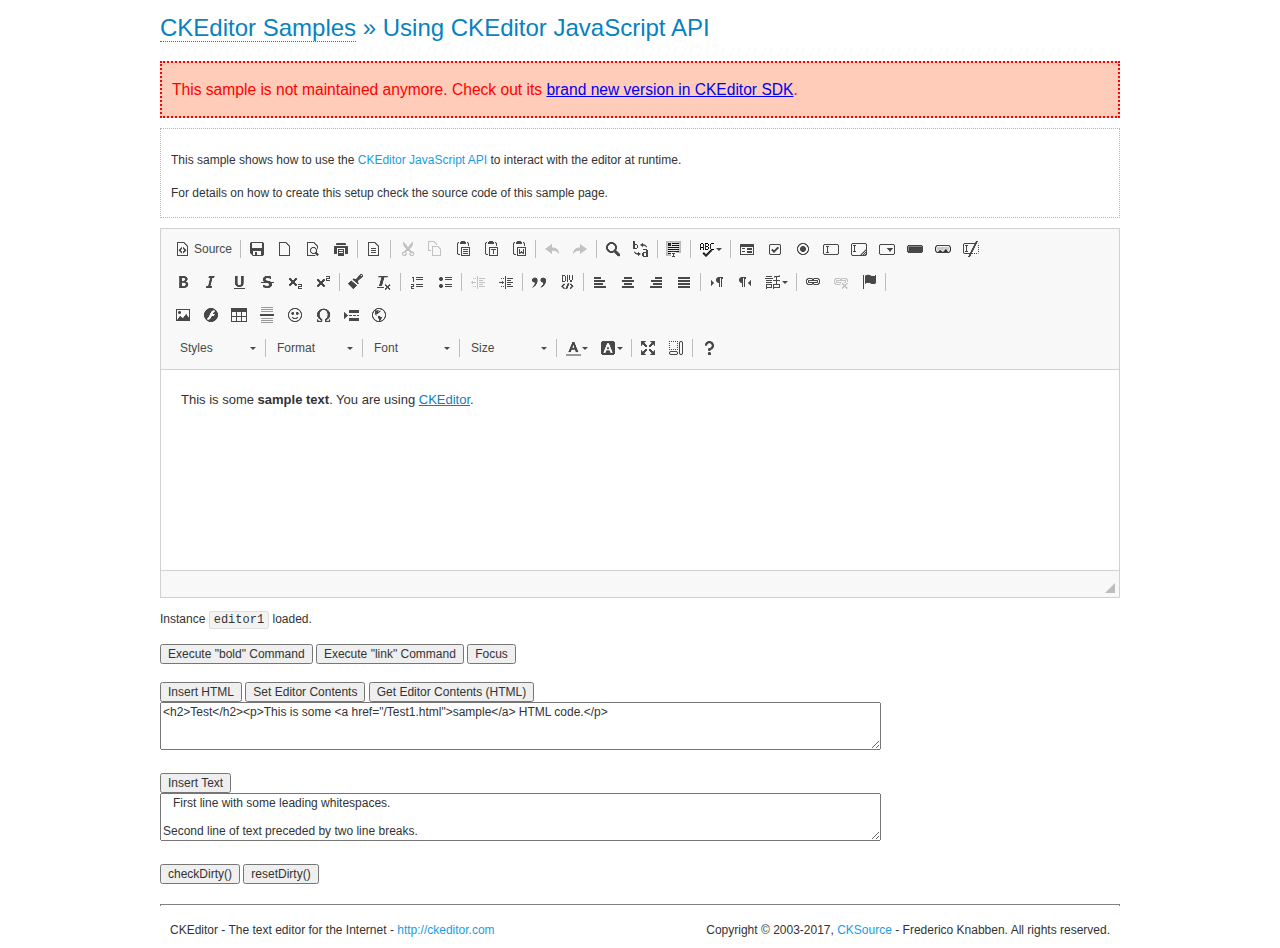
<file: js/ckeditor/samples/old/api.html>
<!DOCTYPE html>
<!--
Copyright (c) 2003-2017, CKSource - Frederico Knabben. All rights reserved.
For licensing, see LICENSE.md or http://ckeditor.com/license
-->
<html>
<head>
	<meta charset="utf-8">
	<title>API Usage &mdash; CKEditor Sample</title>
	<script src="../../ckeditor.js"></script>
	<link href="sample.css" rel="stylesheet">
	<script>

// The instanceReady event is fired, when an instance of CKEditor has finished
// its initialization.
CKEDITOR.on( 'instanceReady', function( ev ) {
	// Show the editor name and description in the browser status bar.
	document.getElementById( 'eMessage' ).innerHTML = 'Instance <code>' + ev.editor.name + '<\/code> loaded.';

	// Show this sample buttons.
	document.getElementById( 'eButtons' ).style.display = 'block';
});

function InsertHTML() {
	// Get the editor instance that we want to interact with.
	var editor = CKEDITOR.instances.editor1;
	var value = document.getElementById( 'htmlArea' ).value;

	// Check the active editing mode.
	if ( editor.mode == 'wysiwyg' )
	{
		// Insert HTML code.
		// http://docs.ckeditor.com/#!/api/CKEDITOR.editor-method-insertHtml
		editor.insertHtml( value );
	}
	else
		alert( 'You must be in WYSIWYG mode!' );
}

function InsertText() {
	// Get the editor instance that we want to interact with.
	var editor = CKEDITOR.instances.editor1;
	var value = document.getElementById( 'txtArea' ).value;

	// Check the active editing mode.
	if ( editor.mode == 'wysiwyg' )
	{
		// Insert as plain text.
		// http://docs.ckeditor.com/#!/api/CKEDITOR.editor-method-insertText
		editor.insertText( value );
	}
	else
		alert( 'You must be in WYSIWYG mode!' );
}

function SetContents() {
	// Get the editor instance that we want to interact with.
	var editor = CKEDITOR.instances.editor1;
	var value = document.getElementById( 'htmlArea' ).value;

	// Set editor contents (replace current contents).
	// http://docs.ckeditor.com/#!/api/CKEDITOR.editor-method-setData
	editor.setData( value );
}

function GetContents() {
	// Get the editor instance that you want to interact with.
	var editor = CKEDITOR.instances.editor1;

	// Get editor contents
	// http://docs.ckeditor.com/#!/api/CKEDITOR.editor-method-getData
	alert( editor.getData() );
}

function ExecuteCommand( commandName ) {
	// Get the editor instance that we want to interact with.
	var editor = CKEDITOR.instances.editor1;

	// Check the active editing mode.
	if ( editor.mode == 'wysiwyg' )
	{
		// Execute the command.
		// http://docs.ckeditor.com/#!/api/CKEDITOR.editor-method-execCommand
		editor.execCommand( commandName );
	}
	else
		alert( 'You must be in WYSIWYG mode!' );
}

function CheckDirty() {
	// Get the editor instance that we want to interact with.
	var editor = CKEDITOR.instances.editor1;
	// Checks whether the current editor contents present changes when compared
	// to the contents loaded into the editor at startup
	// http://docs.ckeditor.com/#!/api/CKEDITOR.editor-method-checkDirty
	alert( editor.checkDirty() );
}

function ResetDirty() {
	// Get the editor instance that we want to interact with.
	var editor = CKEDITOR.instances.editor1;
	// Resets the "dirty state" of the editor (see CheckDirty())
	// http://docs.ckeditor.com/#!/api/CKEDITOR.editor-method-resetDirty
	editor.resetDirty();
	alert( 'The "IsDirty" status has been reset' );
}

function Focus() {
	CKEDITOR.instances.editor1.focus();
}

function onFocus() {
	document.getElementById( 'eMessage' ).innerHTML = '<b>' + this.name + ' is focused </b>';
}

function onBlur() {
	document.getElementById( 'eMessage' ).innerHTML = this.name + ' lost focus';
}

	</script>

</head>
<body>
	<h1 class="samples">
		<a href="index.html">CKEditor Samples</a> &raquo; Using CKEditor JavaScript API
	</h1>
	<div class="warning deprecated">
		This sample is not maintained anymore. Check out its <a href="http://sdk.ckeditor.com/samples/api.html">brand new version in CKEditor SDK</a>.
	</div>
	<div class="description">
	<p>
		This sample shows how to use the
		<a class="samples" href="http://docs.ckeditor.com/#!/api/CKEDITOR.editor">CKEditor JavaScript API</a>
		to interact with the editor at runtime.
	</p>
	<p>
		For details on how to create this setup check the source code of this sample page.
	</p>
	</div>

	<!-- This <div> holds alert messages to be display in the sample page. -->
	<div id="alerts">
		<noscript>
			<p>
				<strong>CKEditor requires JavaScript to run</strong>. In a browser with no JavaScript
				support, like yours, you should still see the contents (HTML data) and you should
				be able to edit it normally, without a rich editor interface.
			</p>
		</noscript>
	</div>
	<form action="../../../samples/sample_posteddata.php" method="post">
		<textarea cols="100" id="editor1" name="editor1" rows="10">&lt;p&gt;This is some &lt;strong&gt;sample text&lt;/strong&gt;. You are using &lt;a href="http://ckeditor.com/"&gt;CKEditor&lt;/a&gt;.&lt;/p&gt;</textarea>

		<script>
			// Replace the <textarea id="editor1"> with an CKEditor instance.
			CKEDITOR.replace( 'editor1', {
				on: {
					focus: onFocus,
					blur: onBlur,

					// Check for availability of corresponding plugins.
					pluginsLoaded: function( evt ) {
						var doc = CKEDITOR.document, ed = evt.editor;
						if ( !ed.getCommand( 'bold' ) )
							doc.getById( 'exec-bold' ).hide();
						if ( !ed.getCommand( 'link' ) )
							doc.getById( 'exec-link' ).hide();
					}
				}
			});
		</script>

		<p id="eMessage">
		</p>

		<div id="eButtons" style="display: none">
			<input id="exec-bold" onclick="ExecuteCommand('bold');" type="button" value="Execute &quot;bold&quot; Command">
			<input id="exec-link" onclick="ExecuteCommand('link');" type="button" value="Execute &quot;link&quot; Command">
			<input onclick="Focus();" type="button" value="Focus">
			<br><br>
			<input onclick="InsertHTML();" type="button" value="Insert HTML">
			<input onclick="SetContents();" type="button" value="Set Editor Contents">
			<input onclick="GetContents();" type="button" value="Get Editor Contents (HTML)">
			<br>
			<textarea cols="100" id="htmlArea" rows="3">&lt;h2&gt;Test&lt;/h2&gt;&lt;p&gt;This is some &lt;a href="/Test1.html"&gt;sample&lt;/a&gt; HTML code.&lt;/p&gt;</textarea>
			<br>
			<br>
			<input onclick="InsertText();" type="button" value="Insert Text">
			<br>
			<textarea cols="100" id="txtArea" rows="3">   First line with some leading whitespaces.

Second line of text preceded by two line breaks.</textarea>
			<br>
			<br>
			<input onclick="CheckDirty();" type="button" value="checkDirty()">
			<input onclick="ResetDirty();" type="button" value="resetDirty()">
		</div>
	</form>
	<div id="footer">
		<hr>
		<p>
			CKEditor - The text editor for the Internet - <a class="samples" href="http://ckeditor.com/">http://ckeditor.com</a>
		</p>
		<p id="copy">
			Copyright &copy; 2003-2017, <a class="samples" href="http://cksource.com/">CKSource</a> - Frederico
			Knabben. All rights reserved.
		</p>
	</div>
</body>
</html>
</file>
<file: js/ckeditor/samples/css/samples.css>
/**
 * @license Copyright (c) 2003-2017, CKSource - Frederico Knabben. All rights reserved.
 * For licensing, see LICENSE.md or http://ckeditor.com/license
 */
@media (max-width: 900px) {
  .global-is-mobile-hidden {
    display: none !important;
  }
}
article,
aside,
details,
figcaption,
figure,
footer,
header,
hgroup,
main,
menu,
nav,
section {
  display: block;
}
body,
html {
  margin: 0;
  padding: 0;
  font: 16px / 1.8 Arial, 'Helvetica Neue', Helvetica, sans-serif;
  font-weight: 300;
  color: #575757;
}
.grid-width-10 {
  width: 10%;
}
.grid-width-20 {
  width: 20%;
}
.grid-width-30 {
  width: 30%;
}
.grid-width-40 {
  width: 40%;
}
.grid-width-50 {
  width: 50%;
}
.grid-width-60 {
  width: 60%;
}
.grid-width-70 {
  width: 70%;
}
.grid-width-80 {
  width: 80%;
}
.grid-width-90 {
  width: 90%;
}
.grid-width-100 {
  width: 100%;
}
@media (max-width: 900px) {
  .grid-width-10,
  .grid-width-20,
  .grid-width-30,
  .grid-width-40,
  .grid-width-50,
  .grid-width-60,
  .grid-width-70,
  .grid-width-80,
  .grid-width-90,
  .grid-width-100 {
    width: 100%;
  }
}
*[class*="grid-width"] {
  -webkit-box-sizing: border-box;
  -moz-box-sizing: border-box;
  box-sizing: border-box;
  padding-left: 4%;
  padding-right: 4%;
  float: left;
}
*[class*="grid-width"]:after,
.grid-container:after,
*[class*="grid-width"]:before,
.grid-container:before {
  content: '';
  display: block;
  overflow: hidden;
  visibility: hidden;
  font-size: 0;
  line-height: 0;
  width: 0;
  height: 0;
}
*[class*="grid-width"]:after,
.grid-container:after {
  clear: both;
}
.grid-container {
  -webkit-box-sizing: border-box;
  -moz-box-sizing: border-box;
  box-sizing: border-box;
  margin-left: auto;
  margin-right: auto;
}
.grid-container-nested *[class*="grid-width"]:first-child {
  padding-left: 0;
}
.grid-container-nested *[class*="grid-width"]:last-child {
  padding-right: 0;
}
@media (max-width: 900px) {
  .grid-container-nested *[class*="grid-width"]:first-child {
    padding-left: 4%;
  }
  .grid-container-nested *[class*="grid-width"]:last-child {
    padding-right: 4%;
  }
}
.header-a {
  min-height: 140px;
  overflow: hidden;
}
.header-a .header-a-logo {
  margin: 40px 0 0;
}
@media (max-width: 900px) {
  .header-a .header-a-logo {
    text-align: center;
  }
}
.header-a .header-a-logo img {
  border: transparent;
}
.navigation-a {
  height: 30px;
  background: #3D3D3D;
  position: absolute;
  left: 0;
  right: 0;
  top: 0;
  padding: 0;
  overflow: hidden;
}
@media (max-width: 900px) {
  .navigation-a {
    text-align: center;
  }
}
.navigation-a ul {
  list-style: none;
  margin: 0;
  overflow: hidden;
}
.navigation-a ul li,
.navigation-a ul li a {
  display: inline-block;
}
@media (max-width: 900px) {
  .navigation-a ul {
    width: auto;
    text-overflow: ellipsis;
    white-space: nowrap;
    display: inline-block;
    float: none;
  }
  .navigation-a ul:before,
  .navigation-a ul:after {
    display: none;
  }
}
.navigation-a ul.navigation-a-left {
  text-align: left;
}
@media (max-width: 900px) {
  .navigation-a ul.navigation-a-left {
    padding-right: 0;
  }
}
.navigation-a ul.navigation-a-right {
  text-align: right;
}
@media (max-width: 900px) {
  .navigation-a ul.navigation-a-right {
    padding-left: 23px;
  }
}
.navigation-a ul li + li {
  margin-left: 23px;
}
.navigation-a ul li a {
  font-size: 10px;
  font-size: 0.625rem;
  line-height: 18px;
  line-height: 1.13rem;
  line-height: 30px;
  float: left;
  color: #ddd;
  font-weight: bold;
  text-decoration: none;
  text-transform: uppercase;
}
.navigation-a ul li a:hover {
  cursor: pointer;
  color: #fff;
}
.icon-navigation-a-github:before,
.icon-navigation-a-github:after {
  background-image: url("[data-uri]");
}
.navigation-b {
  text-align: right;
  margin: 52px 0 0;
  overflow: visible;
}
@media (max-width: 900px) {
  .navigation-b {
    text-align: center;
    margin-top: 20px;
    padding: 0;
  }
}
.navigation-b ul {
  padding: 0;
  list-style: none;
  margin: 0;
  overflow: visible;
}
.navigation-b ul li,
.navigation-b ul li a {
  display: inline-block;
}
@media (max-width: 900px) {
  .navigation-b ul {
    display: table;
    width: 100%;
    padding-bottom: 1.5em;
  }
}
@media (max-width: 900px) {
  .navigation-b ul li {
    display: table-row;
  }
}
.navigation-b ul li + li {
  margin-left: 20px;
}
@media (max-width: 900px) {
  .navigation-b ul li + li {
    margin-left: 0;
  }
}
.navigation-b ul li a {
  -webkit-box-sizing: border-box;
  -moz-box-sizing: border-box;
  box-sizing: border-box;
  text-transform: uppercase;
  text-decoration: none;
  outline: none;
}
@media (max-width: 900px) {
  .navigation-b ul li a {
    width: 100%;
    -webkit-border-radius: 0;
    -webkit-background-clip: padding-box;
    -moz-border-radius: 0;
    -moz-background-clip: padding;
    border-radius: 0;
    background-clip: padding-box;
  }
}
.footer-a {
  font-size: 13px;
  font-size: 0.8125rem;
  line-height: 23.4px;
  line-height: 1.46rem;
  padding-top: 2.25em;
  padding-bottom: 2.25em;
  overflow: hidden;
  color: #8a8a8a;
}
.footer-a a {
  color: #27C0D8;
  text-decoration: none;
  border-bottom: 1px dotted #27C0D8;
}
.footer-a a:hover {
  color: #23adc2;
}
.footer-a p {
  margin: 0;
  display: inline-block;
  text-align: center;
}
.content {
  font-size: 14px;
  font-size: 0.875rem;
  line-height: 25.2px;
  line-height: 1.57rem;
  overflow: hidden;
  padding-top: 1.5em;
  padding-bottom: 1.5em;
}
.content p {
  margin: 0.75em 0;
}
.content ul,
.content ol,
.content pre,
.content blockquote,
.content textarea:not([class^="cke"]),
.content .cke {
  margin: 1.875em 0;
}
.content code,
.content kbd {
  -webkit-border-radius: 3px;
  -webkit-background-clip: padding-box;
  -moz-border-radius: 3px;
  -moz-background-clip: padding;
  border-radius: 3px;
  background-clip: padding-box;
  padding: 3px 4px;
}
.content pre,
.content code,
.content kbd,
.content blockquote {
  background: #f5f5f5;
}
.content blockquote,
.content pre {
  background: none;
  border-left: 4px solid #27C0D8;
  padding: 1.5em 2.25em;
}
.content p a,
.content ul a,
.content ol a,
.content blockquote a,
.content h1 a,
.content h2 a,
.content h3 a,
.content h4 a,
.content h5 a {
  color: #27C0D8;
  text-decoration: none;
  border-bottom: 1px dotted #27C0D8;
}
.content p a:hover,
.content ul a:hover,
.content ol a:hover,
.content blockquote a:hover,
.content h1 a:hover,
.content h2 a:hover,
.content h3 a:hover,
.content h4 a:hover,
.content h5 a:hover {
  color: #23adc2;
}
.content h1,
.content h2,
.content h3,
.content h4,
.content h5 {
  color: #000;
  font-weight: 100;
}
.content h1 code,
.content h2 code,
.content h3 code,
.content h4 code,
.content h5 code,
.content h1 kbd,
.content h2 kbd,
.content h3 kbd,
.content h4 kbd,
.content h5 kbd {
  font-size: inherit;
}
.content h1 a.content-heading-anchor,
.content h2 a.content-heading-anchor,
.content h3 a.content-heading-anchor,
.content h4 a.content-heading-anchor,
.content h5 a.content-heading-anchor {
  font-weight: 100;
  vertical-align: middle;
  opacity: 0;
  border: 0;
}
.content h1:hover a.content-heading-anchor,
.content h2:hover a.content-heading-anchor,
.content h3:hover a.content-heading-anchor,
.content h4:hover a.content-heading-anchor,
.content h5:hover a.content-heading-anchor {
  opacity: 1;
}
.content h1:target a,
.content h2:target a,
.content h3:target a,
.content h4:target a,
.content h5:target a {
  -webkit-animation: targetLinkOpacity 0.5s linear alternate;
  -moz-animation: targetLinkOpacity 0.5s linear alternate;
  -o-animation: targetLinkOpacity 0.5s linear alternate;
  animation: targetLinkOpacity 0.5s linear alternate;
  opacity: 1;
}
.content input,
.content select,
.content textarea:not([class^="cke"]) {
  -webkit-border-radius: 3px;
  -webkit-background-clip: padding-box;
  -moz-border-radius: 3px;
  -moz-background-clip: padding;
  border-radius: 3px;
  background-clip: padding-box;
  -webkit-box-shadow: inset 0 1px 1px rgba(0, 0, 0, 0.08);
  -moz-box-shadow: inset 0 1px 1px rgba(0, 0, 0, 0.08);
  box-shadow: inset 0 1px 1px rgba(0, 0, 0, 0.08);
  font: inherit;
  color: inherit;
  border: 1px solid #D9D9D9;
  padding: .2em .5em;
}
.content input:focus,
.content select:focus,
.content textarea:not([class^="cke"]):focus {
  border-color: #66afe9;
  outline: 0;
  -webkit-box-shadow: inset 0 1px 1px rgba(0, 0, 0, 0.08), 0 0 8px #93c6ef;
  -moz-box-shadow: inset 0 1px 1px rgba(0, 0, 0, 0.08), 0 0 8px #93c6ef;
  box-shadow: inset 0 1px 1px rgba(0, 0, 0, 0.08), 0 0 8px #93c6ef;
}
.content abbr {
  border-bottom: 1px dotted #666;
  cursor: pointer;
}
.content blockquote {
  font-style: italic;
  font-family: Georgia, Times, "Times New Roman", serif;
  font-size: 16px;
  font-size: 1rem;
  line-height: 28.8px;
  line-height: 1.8rem;
}
.content em {
  font-style: italic;
}
.content h1 {
  font-size: 36px;
  font-size: 2.25rem;
  line-height: 64.8px;
  line-height: 4.05rem;
  margin: 1.125em 0 0;
}
.content h2 {
  font-size: 27.2px;
  font-size: 1.7rem;
  line-height: 48.96px;
  line-height: 3.06rem;
  margin: 0.9em 0 0;
}
.content h3 {
  font-size: 24px;
  font-size: 1.5rem;
  line-height: 43.2px;
  line-height: 2.7rem;
  font-weight: 500;
  margin: 0.75em 0 0;
}
.content h4 {
  font-size: 19.2px;
  font-size: 1.2rem;
  line-height: 34.56px;
  line-height: 2.16rem;
  font-weight: 500;
  margin: 0.75em 0 0;
}
.content h5 {
  font-size: 17.6px;
  font-size: 1.1rem;
  line-height: 31.68px;
  line-height: 1.98rem;
  font-weight: 500;
  margin: 0.75em 0 0;
}
.content hr {
  border: 0;
  border-top: 4px solid #D9D9D9;
  margin: 1.5em 0;
}
.content input[type="text"] {
  height: 1.8em;
  line-height: 1.8em;
}
.content input[type="button"] {
  -webkit-appearance: button;
  -moz-appearance: button;
  appearance: button;
}
.content kbd {
  font-size: 12px;
  font-size: 0.75rem;
  line-height: 21.6px;
  line-height: 1.35rem;
  font-family: Arial, 'Helvetica Neue', Helvetica, sans-serif;
  padding: 2px 6px;
  -webkit-box-shadow: 0 0 4px #fff inset, 0 2px 0 #D9D9D9;
  -moz-box-shadow: 0 0 4px #fff inset, 0 2px 0 #D9D9D9;
  box-shadow: 0 0 4px #fff inset, 0 2px 0 #D9D9D9;
}
.content p img {
  vertical-align: middle;
}
.content p pre {
  padding: 1.5em;
}
.content pre {
  padding: 0;
  border: 0;
  tab-size: 4;
  -o-tab-size: 4;
  -moz-tab-size: 4;
}
.content pre,
.content code {
  font-size: 11.89px;
  font-size: 0.743rem;
  line-height: 21.4px;
  line-height: 1.34rem;
  font-family: Consolas, Menlo, Monaco, Lucida Console, Liberation Mono, DejaVu Sans Mono, Bitstream Vera Sans Mono, Courier New, monospace, serif;
}
.content pre a,
.content code a {
  border: 0;
}
.content pre code {
  padding: 0.75em;
  display: block;
}
.content strong {
  color: #000;
}
.content ul ul,
.content ol ul,
.content ul ol,
.content ol ol {
  margin: 0.75em 0;
}
.content ul li,
.content ol li {
  font-size: 14px;
  font-size: 0.875rem;
  line-height: 30.24px;
  line-height: 1.89rem;
}
.content textarea:not([class^="cke"]) {
  width: 100%;
}
.content div.todo {
  border: 2px dotted #444;
  padding: 10px;
  margin: 60px 0 10px 0;
  /* Remove me some day */
}
.content div.todo:before {
  content: "TODO";
  font-weight: bold;
}
body a.button-a,
body button.button-a,
body input.button-a {
  -webkit-border-radius: 3px;
  -webkit-background-clip: padding-box;
  -moz-border-radius: 3px;
  -moz-background-clip: padding;
  border-radius: 3px;
  background-clip: padding-box;
  font-size: 14px;
  font-size: 0.875rem;
  line-height: 25.2px;
  line-height: 1.57rem;
  height: 36px;
  line-height: 36px;
  padding: 0 1.1em;
  font-weight: 700;
  color: #3e3e3e;
  white-space: nowrap;
  text-decoration: none;
  display: inline-block;
  cursor: pointer;
  border: 0;
  vertical-align: middle;
  margin: 1px 0;
  background: transparent;
}
body a.button-a.icon-pos-left,
body button.button-a.icon-pos-left,
body input.button-a.icon-pos-left {
  padding-left: .8em;
}
body a.button-a.icon-pos-right,
body button.button-a.icon-pos-right,
body input.button-a.icon-pos-right {
  padding-right: .8em;
}
body a.button-a.button-a-no-text,
body button.button-a.button-a-no-text,
body input.button-a.button-a-no-text {
  -webkit-border-radius: 100px;
  -webkit-background-clip: padding-box;
  -moz-border-radius: 100px;
  -moz-background-clip: padding;
  border-radius: 100px;
  background-clip: padding-box;
  width: 36px;
  padding: 0;
  text-indent: -999px;
  overflow: hidden;
  position: relative;
  text-align: center;
}
body a.button-a.button-a-no-text:before,
body button.button-a.button-a-no-text:before,
body input.button-a.button-a-no-text:before {
  position: absolute;
  left: 50%;
  top: 50%;
  margin: -9px 0 0 -9px;
}
@media (max-width: 900px) {
  body a.button-a.button-a-mobile-collapsed,
  body button.button-a.button-a-mobile-collapsed,
  body input.button-a.button-a-mobile-collapsed {
    -webkit-border-radius: 100px;
    -webkit-background-clip: padding-box;
    -moz-border-radius: 100px;
    -moz-background-clip: padding;
    border-radius: 100px;
    background-clip: padding-box;
    width: 36px;
    padding: 0;
    text-indent: -999px;
    overflow: hidden;
    position: relative;
    text-align: center;
  }
  body a.button-a.button-a-mobile-collapsed:before,
  body button.button-a.button-a-mobile-collapsed:before,
  body input.button-a.button-a-mobile-collapsed:before {
    position: absolute;
    left: 50%;
    top: 50%;
    margin: -9px 0 0 -9px;
  }
  body a.button-a.button-a-mobile-collapsed:before,
  body button.button-a.button-a-mobile-collapsed:before,
  body input.button-a.button-a-mobile-collapsed:before {
    position: absolute;
    left: 50%;
    top: 50%;
    margin: -9px 0 0 -9px;
  }
}
body a.button-a:active,
body button.button-a:active,
body input.button-a:active,
body a.button-a:hover,
body button.button-a:hover,
body input.button-a:hover {
  color: #fff;
  background: #23adc2;
}
body a.button-a:focus,
body button.button-a:focus,
body input.button-a:focus {
  border-color: #66afe9;
  outline: 0;
  -webkit-box-shadow: inset 0 1px 1px rgba(0, 0, 0, 0.075), 0 0 8px #93c6ef;
  -moz-box-shadow: inset 0 1px 1px rgba(0, 0, 0, 0.075), 0 0 8px #93c6ef;
  box-shadow: inset 0 1px 1px rgba(0, 0, 0, 0.075), 0 0 8px #93c6ef;
}
body a.button-a-soft,
body button.button-a-soft,
body input.button-a-soft {
  background: #e7e7e7;
}
body a.button-a-soft:active,
body button.button-a-soft:active,
body input.button-a-soft:active,
body a.button-a-soft:hover,
body button.button-a-soft:hover,
body input.button-a-soft:hover {
  color: #3e3e3e;
  background: #cecece;
}
body a.button-a-background,
body button.button-a-background,
body input.button-a-background,
body a.navigation-b ul li a:hover,
body button.navigation-b ul li a:hover,
body input.navigation-b ul li a:hover {
  color: #fff;
  background: #27C0D8;
}
body a.button-a-background:active,
body button.button-a-background:active,
body input.button-a-background:active,
body a.button-a-background:hover,
body button.button-a-background:hover,
body input.button-a-background:hover,
body a.navigation-b ul li a:hover:active,
body button.navigation-b ul li a:hover:active,
body input.navigation-b ul li a:hover:active,
body a.navigation-b ul li a:hover:hover,
body button.navigation-b ul li a:hover:hover,
body input.navigation-b ul li a:hover:hover {
  color: #fff;
  background: #23adc2;
}
.balloon-a {
  font-size: 12px;
  font-size: 0.75rem;
  line-height: 21.6px;
  line-height: 1.35rem;
  -webkit-border-radius: 3px;
  -webkit-background-clip: padding-box;
  -moz-border-radius: 3px;
  -moz-background-clip: padding;
  border-radius: 3px;
  background-clip: padding-box;
  border-bottom: 3px solid #d4d4d4;
  background: #ebebeb;
  display: inline-block;
  white-space: nowrap;
  padding: .4em 1.2em .2em;
  font-weight: 700;
  position: relative;
  z-index: 1000;
  text-transform: none;
  color: #575757;
}
.balloon-a:hover {
  color: #575757;
}
.balloon-a:before {
  content: '';
  width: 0;
  height: 0;
  border-style: solid;
  position: absolute;
}
.balloon-a-ne:before,
.balloon-a-nw:before {
  top: -13px;
  border-width: 0 9px 15.6px 9px;
  border-color: transparent transparent #ebebeb transparent;
}
.balloon-a-se:before,
.balloon-a-sw:before {
  bottom: -13px;
  border-width: 15.6px 9px 0 9px;
  border-color: #ebebeb transparent transparent transparent;
}
.balloon-a-nw:before,
.balloon-a-sw:before {
  left: 20px;
}
.balloon-a-ne:before,
.balloon-a-se:before {
  right: 20px;
}
.icon-pos-left:before,
.icon-pos-right:after {
  content: '';
  display: inline-block;
  width: 18px;
  height: 18px;
  vertical-align: middle;
  background-repeat: no-repeat;
}
.icon-pos-left:before {
  margin-right: 10px;
}
.icon-pos-right:after {
  margin-left: 10px;
}
.icon-download:before,
.icon-download:after {
  background-image: url("[data-uri]");
}
.icon-question-mark:before,
.icon-question-mark:after {
  background-image: url("[data-uri]");
}
.icon-close:before,
.icon-close:after {
  background-image: url("[data-uri]");
}
.ie8 .switch > * {
  vertical-align: middle;
}
.ie8 .switch input[type="radio"] {
  margin: 0 0.25em;
  display: inline-block;
}
.ie8 .switch label {
  margin-left: 0 !important;
  margin-right: 0 !important;
}
.ie8 .switch label[data-for="1"] {
  float: left;
}
.ie8 .switch label[data-for="2"] {
  float: right;
}
.ie8 .switch .switch-inner {
  display: none;
}
.switch {
  font-size: 14px;
  font-size: 0.875rem;
  line-height: 25.2px;
  line-height: 1.57rem;
  font-weight: bold;
  background-color: #27C0D8;
  overflow: hidden;
  display: inline-block;
  padding: 0.75em 0.25em;
  color: #fff;
  -webkit-border-radius: 3px;
  -webkit-background-clip: padding-box;
  -moz-border-radius: 3px;
  -moz-background-clip: padding;
  border-radius: 3px;
  background-clip: padding-box;
  position: relative;
}
.switch input[type="radio"] {
  display: none;
}
.switch label {
  position: relative;
  z-index: 2;
  float: left;
  cursor: pointer;
  padding: 0 0.75em;
}
.switch label:hover {
  text-decoration: underline;
}
.switch .switch-inner {
  float: left;
  background-color: #FFF;
  height: 1.5em;
  width: 4.125em;
  padding: 2px;
  margin: 0 0.25em;
  -webkit-border-radius: 5.5px;
  -webkit-background-clip: padding-box;
  -moz-border-radius: 5.5px;
  -moz-background-clip: padding;
  border-radius: 5.5px;
  background-clip: padding-box;
}
.switch .switch-inner .handler {
  overflow: hidden;
  position: relative;
  display: block;
  height: 1.5em;
  width: 1.5em;
  background: #25b4cb;
  -webkit-border-radius: 4.5px;
  -webkit-background-clip: padding-box;
  -moz-border-radius: 4.5px;
  -moz-background-clip: padding;
  border-radius: 4.5px;
  background-clip: padding-box;
}
.switch .switch-inner .handler:before {
  content: '';
  display: block;
  position: absolute;
  top: 0;
  right: 0;
  bottom: 3px;
  left: 0;
  background-color: #34c4da;
  -webkit-border-bottom-left-radius: 4.5px;
  -moz-border-radius-bottomleft: 4.5px;
  border-bottom-left-radius: 4.5px;
  -webkit-border-bottom-right-radius: 4.5px;
  -webkit-background-clip: padding-box;
  -moz-border-radius-bottomright: 4.5px;
  -moz-background-clip: padding;
  border-bottom-right-radius: 4.5px;
  background-clip: padding-box;
}
.switch:hover .switch-inner .handler:before {
  background: #45c9dd;
}
.switch input[data-num="2"]:checked ~ .switch-inner > .handler {
  margin-left: auto;
}
.switch input[data-num="2"]:checked ~ label[data-for="1"] {
  padding-right: 5.125em;
  margin-right: -4.375em;
}
.switch input[data-num="1"]:checked ~ label[data-for="2"] {
  padding-left: 5.125em;
  margin-left: -4.375em;
}
.toggler {
  -webkit-user-select: none;
  -moz-user-select: none;
  -ms-user-select: none;
  user-select: none;
}
.toggler label {
  cursor: pointer;
}
.toggler [data-collapse] {
  display: inherit;
}
.toggler [data-expand] {
  display: none;
}
.toggler.collapsed [data-collapse] {
  display: none;
}
.toggler.collapsed [data-expand] {
  display: inherit;
}
.toggler-container {
  overflow: hidden;
}
.toggler-container.collapsed {
  height: 0;
}
.icon-toggler-expanded:before,
.icon-toggler-collapsed:before,
.icon-toggler-expanded:after,
.icon-toggler-collapsed:after {
  background-image: url("[data-uri]");
}
.icon-toggler-expanded.icon-light:before,
.icon-toggler-collapsed.icon-light:before,
.icon-toggler-expanded.icon-light:after,
.icon-toggler-collapsed.icon-light:after {
  background-image: url("[data-uri]");
}
.icon-toggler-expanded:before,
.icon-toggler-expanded:after {
  background-position: top left;
}
.icon-toggler-collapsed:before,
.icon-toggler-collapsed:after {
  background-position: bottom left;
}
.modal {
  padding: 20px;
  border-radius: 3px;
  background-color: white;
  max-width: 700px;
  -webkit-box-sizing: border-box;
  -moz-box-sizing: border-box;
  box-sizing: border-box;
  width: 80% !important;
  top: 50% !important;
  -webkit-transform: translate(-50%, -50%) !important;
  -moz-transform: translate(-50%, -50%) !important;
  -o-transform: translate(-50%, -50%) !important;
  -ms-transform: translate(-50%, -50%) !important;
  transform: translate(-50%, -50%) !important;
}
.modal-close {
  -webkit-border-radius: 100px;
  -webkit-background-clip: padding-box;
  -moz-border-radius: 100px;
  -moz-background-clip: padding;
  border-radius: 100px;
  background-clip: padding-box;
  cursor: pointer;
  height: 18px;
  width: 18px;
  position: absolute;
  top: 10px;
  right: 10px;
  font-size: 17px;
  text-align: center;
  line-height: 19px;
  background: #cccccc;
}
main .grid-container,
header .grid-container,
.navigation-a > div,
footer > div {
  max-width: 968px;
}
.header-a {
  margin-top: 30px;
}
.footer-a {
  border-top: 1px solid #D9D9D9;
}
.adjoined-top {
  background-color: #27C0D8;
  color: #fff;
}
.adjoined-top .content h1,
.adjoined-top .content h2,
.adjoined-top .content h3,
.adjoined-top .content h4,
.adjoined-top .content h5 {
  color: #fff;
}
.adjoined-top .content p {
  font-size: 18px;
  font-size: 1.125rem;
  line-height: 32.4px;
  line-height: 2.02rem;
  font-weight: 100;
}
.adjoined-top .content p a {
  text-decoration: none;
  border-bottom: 1px dotted #fff;
  color: inherit;
}
.adjoined-top .content p a:hover {
  color: #e6e6e6;
}
.adjoined-top .content button {
  color: #fff;
}
.adjoined-top .content strong {
  color: #fff;
}
.adjoined-top .content code {
  font-size: inherit;
  color: #27C0D8;
}
.adjoined-bottom {
  position: relative;
}
.adjoined-bottom:before {
  z-index: -1;
  content: '';
  background: #27C0D8;
  position: absolute;
  top: 0;
  left: 0;
  right: 0;
  height: 50%;
}
main .grid-container,
header .grid-container,
.navigation-a > div,
footer > div {
  max-width: 1052px;
}
main .grid-container.freed-width {
  max-width: none;
}
.switch {
  background: #25b4cb;
  float: right;
  overflow: visible;
}
.switch .balloon-a {
  position: absolute;
  top: -40px;
  right: 50%;
  margin-right: -15px;
  background: #FFEFC1;
  border-bottom-color: #DCDCA4;
}
.switch .balloon-a:before {
  border-color: #FFEFC1 transparent transparent transparent;
}
#toolbar .editors-container {
  overflow: hidden;
  height: 0;
  transition: height 200ms;
}
#toolbar .editors-container.active {
  height: auto;
}
#main #editor {
  background: #FFF;
  padding: 2% 4%;
  border: dashed 5px #27C0D8;
}
#main .adjoined-top:before {
  height: 335px;
}
#toolbar .adjoined-top:before {
  height: 219px;
}
#toolbar .adjoined-top .grid-container-nested {
  height: 147px;
}
.content .grid-switch-magic {
  margin: 3.5em 0 0;
}
#info-box {
  padding-bottom: 0;
}
#info-box > div {
  width: 100%;
  text-align: right;
}
#info-box > div .toggler {
  padding-right: 0;
}
#info-box > div .toggler:hover {
  background: transparent;
  color: #000;
}
#info-box > div .toggler:hover > label {
  text-decoration: underline;
}
#info-box > div h2 {
  float: left;
  margin-top: 0;
}
#info-box > div#instructions-container {
  text-align: left;
}
#toolbarModifierWrapper {
  overflow: hidden;
  height: 0;
  opacity: 0;
  transition: height 200ms;
}
#toolbarModifierWrapper.active {
  height: auto;
  opacity: 1;
}
header {
  overflow: visible;
}
header div.grid-container {
  overflow: visible;
}
header .navigation-b {
  overflow: visible;
}
header .navigation-b ul {
  overflow: visible;
}
header .navigation-b a {
  position: relative;
}
header .balloon-a {
  position: absolute;
  top: 48px;
  left: 50%;
  margin-left: -35px;
}
@media (max-width: 1140px) {
  header .balloon-a {
    left: auto;
    margin-left: auto;
    right: 50%;
    margin-right: -35px;
  }
  header .balloon-a:before {
    left: auto;
    right: 22px;
  }
}
@media (max-width: 900px) {
  header .balloon-a {
    display: none;
  }
}
#toolbar .cke_toolbar {
  pointer-events: none;
  -webkit-user-select: none;
  -moz-user-select: none;
  -ms-user-select: none;
  user-select: none;
  cursor: default;
}
.some-toolbar-active .cke_toolbar {
  zoom: 1;
  filter: alpha(opacity=50);
  -webkit-opacity: 0.5;
  -moz-opacity: 0.5;
  opacity: 0.5;
}
.cke_toolbar.active {
  position: relative;
  zoom: 1;
  filter: alpha(opacity=100);
  -webkit-opacity: 1;
  -moz-opacity: 1;
  opacity: 1;
}
.cke_toolbar.active:after {
  content: '';
  display: block;
  position: absolute;
  top: 0;
  right: 6px;
  bottom: 5px;
  left: 0;
  -webkit-border-radius: 5px;
  -webkit-background-clip: padding-box;
  -moz-border-radius: 5px;
  -moz-background-clip: padding;
  border-radius: 5px;
  background-clip: padding-box;
  -webkit-box-shadow: 0px 0px 15px 3px #fff4b0;
  -moz-box-shadow: 0px 0px 15px 3px #fff4b0;
  box-shadow: 0px 0px 15px 3px #fff4b0;
}
.cke_toolbar.active .cke_toolgroup {
  -webkit-box-shadow: none;
  -moz-box-shadow: none;
  box-shadow: none;
  border-color: #e3c300;
}
.cke_toolbar.active .cke_combo,
.cke_toolbar.active .cke_toolgroup {
  position: relative;
  z-index: 2;
}
.cke_toolbar.active .cke_combo_button {
  -webkit-box-shadow: none;
  -moz-box-shadow: none;
  box-shadow: none;
}
.unselectable {
  -webkit-user-select: none;
  -moz-user-select: none;
  -ms-user-select: none;
  user-select: none;
}
.toolbar {
  padding: 5px 0;
  margin-bottom: 2.4em;
  overflow: hidden;
  background: #fff;
}
.toolbar button.button-a.cke_button {
  cursor: pointer;
  display: inline-block;
  padding: 4px 6px;
  outline: 0;
  border: 1px solid #a6a6a6;
}
.toolbar button.button-a.hidden {
  display: none;
}
.toolbar button.button-a.left {
  float: left;
  margin-right: 8px;
}
.toolbar button.button-a.right {
  float: right;
  margin-left: 8px;
}
.toolbar button.button-a .highlight {
  color: #ffefc1;
}
.configContainer.hidden,
.toolbarModifier.hidden,
.toolbarModifier-hints.hidden {
  display: none;
}
.toolbarModifier :focus,
.toolbar button:focus,
.configContainer textarea.configCode:focus {
  outline: none;
}
div.toolbarModifier {
  padding: 0;
  overflow: hidden;
  width: 100%;
  position: relative;
  display: table;
  border-collapse: collapse;
}
div.toolbarModifier ::-moz-focus-inner {
  border: 0;
}
div.toolbarModifier .empty {
  display: none;
}
div.toolbarModifier.empty-visible .empty {
  display: table-row;
  zoom: 1;
  filter: alpha(opacity=60);
  -webkit-opacity: 0.6;
  -moz-opacity: 0.6;
  opacity: 0.6;
}
div.toolbarModifier .empty > p {
  line-height: 31px;
}
div.toolbarModifier > ul {
  padding: 0;
  margin: 0;
  border-top: 1px solid #ccc;
  width: 100%;
}
div.toolbarModifier > ul[data-type="table-header"] {
  display: table-header-group;
}
div.toolbarModifier > ul[data-type="table-body"] {
  display: table-row-group;
}
div.toolbarModifier > ul p {
  padding: 0;
  margin: 0;
}
div.toolbarModifier > ul > li {
  display: table-row;
}
div.toolbarModifier > ul > li[data-type="header"] {
  font-weight: bold;
  user-select: none;
  cursor: default;
}
div.toolbarModifier > ul > li[data-type="group"],
div.toolbarModifier > ul > li[data-type="separator"] {
  border-bottom: 1px solid #ccc;
}
div.toolbarModifier > ul > li[data-type="subgroup"] {
  border-top: 1px solid #eee;
}
div.toolbarModifier > ul > li[data-type="subgroup"]:first-child {
  border-top: none;
}
div.toolbarModifier > ul > li[data-type="group"].active,
div.toolbarModifier > ul > li[data-type="group"]:hover,
div.toolbarModifier > ul > li[data-type="separator"].active,
div.toolbarModifier > ul > li[data-type="separator"]:hover {
  overflow: hidden;
  z-index: 2;
}
div.toolbarModifier > ul > li[data-type="group"].active,
div.toolbarModifier > ul > li[data-type="separator"].active,
div.toolbarModifier > ul > li[data-type="group"].active:hover,
div.toolbarModifier > ul > li[data-type="separator"].active:hover {
  background: #f0fafb;
}
div.toolbarModifier > ul > li[data-type="group"]:hover,
div.toolbarModifier > ul > li[data-type="separator"]:hover {
  background: #fffbe3;
}
div.toolbarModifier > ul > li[data-type="separator"] {
  background: #f5f5f5;
}
div.toolbarModifier > ul > li[data-type="separator"]:after {
  content: '';
  width: 100%;
}
div.toolbarModifier > ul > li[data-type="separator"] > p {
  padding: 2px 5px;
}
div.toolbarModifier > ul > li > p,
div.toolbarModifier > ul > li > ul {
  display: table-cell;
  vertical-align: middle;
}
div.toolbarModifier > ul > li p {
  padding-left: 5px;
  min-width: 200px;
}
div.toolbarModifier > ul > li p span {
  white-space: nowrap;
  cursor: default;
}
div.toolbarModifier > ul > li p span button {
  font-size: 12.666px;
  margin-right: 5px;
  cursor: pointer;
  background: #fff;
  -webkit-border-radius: 5px;
  -webkit-background-clip: padding-box;
  -moz-border-radius: 5px;
  -moz-background-clip: padding;
  border-radius: 5px;
  background-clip: padding-box;
  border: 1px solid #bbb;
  padding: 0 7px;
  line-height: 12px;
  height: 20px;
}
div.toolbarModifier > ul > li p span button:not(.disabled):hover,
div.toolbarModifier > ul > li p span button:not(.disabled):focus {
  color: #fff;
  background-color: #454545;
  border-color: transparent;
}
div.toolbarModifier > ul > li p span button.move.disabled {
  cursor: default;
  zoom: 1;
  filter: alpha(opacity=20);
  -webkit-opacity: 0.2;
  -moz-opacity: 0.2;
  opacity: 0.2;
}
div.toolbarModifier > ul > li ul {
  border-collapse: collapse;
  padding: 0;
  width: 100%;
}
div.toolbarModifier > ul > li ul li {
  display: table-row;
  list-style-type: none;
  line-height: 1;
}
div.toolbarModifier > ul > li ul li[data-type="subgroup"] {
  border-top: 1px solid #ddd;
}
div.toolbarModifier > ul > li ul li[data-type="subgroup"]:first-child {
  border-top: 0;
}
div.toolbarModifier > ul > li ul li[data-type="subgroup"] [data-type="button"] {
  -webkit-border-radius: 3px;
  -webkit-background-clip: padding-box;
  -moz-border-radius: 3px;
  -moz-background-clip: padding;
  border-radius: 3px;
  background-clip: padding-box;
  padding: 0 2px;
}
div.toolbarModifier > ul > li ul li[data-type="subgroup"] [data-type="button"]:focus {
  background: rgba(0, 0, 0, 0.04);
}
div.toolbarModifier > ul > li ul li[data-type="subgroup"] [data-type="button"] input {
  vertical-align: middle;
}
div.toolbarModifier > ul > li ul li > p,
div.toolbarModifier > ul > li ul li > ul {
  display: table-cell;
  vertical-align: middle;
}
div.toolbarModifier > ul > li ul li ul {
  padding: 0;
}
div.toolbarModifier > ul > li ul li ul li {
  padding: 0;
  display: inline-block;
  cursor: pointer;
  margin: 2px 5px 2px 0;
}
div.toolbarModifier > ul > li ul li ul li .cke_combo_text {
  cursor: pointer;
  white-space: nowrap;
}
div.toolbarModifier > ul > li ul li ul li .cke_toolgroup,
div.toolbarModifier > ul > li ul li ul li .cke_combo_button {
  cursor: pointer;
  margin: 0;
  vertical-align: middle;
  border: 1px solid #ddd;
  font-size: 11.41px;
  font-size: 0.713rem;
  line-height: 20.54px;
  line-height: 1.28rem;
}
div.toolbarModifier > .codemirror-wrapper {
  overflow-y: auto;
}
div.toolbarModifier-hints {
  float: right;
  width: 350px;
  min-width: 150px;
  overflow-y: auto;
  margin-left: 1.5em;
}
div.toolbarModifier-hints h3 {
  font-size: 18.08px;
  font-size: 1.13rem;
  line-height: 32.54px;
  line-height: 2.03rem;
  padding: 0.36em 1.5em;
  background: #f5f5f5;
  border-bottom: 1px solid #ddd;
  margin-top: 0;
  margin-bottom: 1.2em;
}
div.toolbarModifier-hints dl {
  margin-bottom: 1.2em;
  overflow: hidden;
}
div.toolbarModifier-hints dl .list-header {
  font-weight: bold;
  border: 0;
  padding-bottom: 0.6em;
}
div.toolbarModifier-hints dl > p {
  text-align: center;
}
div.toolbarModifier-hints dl dt {
  float: left;
  width: 9em;
  clear: both;
  text-align: right;
  border-top: 1px solid #ddd;
  padding-left: 1.5em;
  padding-right: .1em;
  -webkit-box-sizing: border-box;
  -moz-box-sizing: border-box;
  box-sizing: border-box;
}
div.toolbarModifier-hints dl dt code {
  background: none;
  border: none;
  vertical-align: middle;
}
div.toolbarModifier-hints dl dd {
  margin-left: 10em;
  clear: right;
  padding-right: 1.5em;
}
div.toolbarModifier-hints dl dd code {
  line-height: 2.2em;
}
div.toolbarModifier-hints dl dd:after {
  content: '\00a0';
  display: block;
  clear: left;
  float: right;
  height: 0;
  width: 0;
}
.toolbarModifier-hints,
.configContainer textarea.configCode,
.CodeMirror {
  -webkit-border-radius: 3px;
  -webkit-background-clip: padding-box;
  -moz-border-radius: 3px;
  -moz-background-clip: padding;
  border-radius: 3px;
  background-clip: padding-box;
  border: 1px solid #ccc;
  font-size: 13.01px;
  font-size: 0.813rem;
  line-height: 23.42px;
  line-height: 1.46rem;
}
.configContainer textarea.configCode,
.CodeMirror pre,
.CodeMirror-linenumber {
  font-size: 13.01px;
  font-size: 0.813rem;
  line-height: 23.42px;
  line-height: 1.46rem;
  font-family: Consolas, Menlo, Monaco, Lucida Console, Liberation Mono, DejaVu Sans Mono, Bitstream Vera Sans Mono, Courier New, monospace, serif;
}
.CodeMirror pre {
  border: none;
  padding: 0;
  margin: 0;
}
.configContainer textarea.configCode {
  -webkit-box-sizing: border-box;
  -moz-box-sizing: border-box;
  box-sizing: border-box;
  color: #575757;
  padding: 10px;
  width: 100%;
  min-height: 500px;
  margin: 0;
  resize: none;
  outline: none;
  -moz-tab-size: 4;
  tab-size: 4;
  white-space: pre;
  word-wrap: normal;
  overflow: auto;
}
.CodeMirror-hints.toolbar-modifier {
  padding: 0;
  color: #575757;
  font-size: 14px;
  font-size: 0.875rem;
  line-height: 25.2px;
  line-height: 1.57rem;
  font-family: Consolas, Menlo, Monaco, Lucida Console, Liberation Mono, DejaVu Sans Mono, Bitstream Vera Sans Mono, Courier New, monospace, serif;
}
.CodeMirror-hints.toolbar-modifier .CodeMirror-hint-active {
  color: #575757;
  background: #f0fafb;
}
.CodeMirror-hints.toolbar-modifier > li:hover {
  background: #fffbe3;
}
/* Text modifier */
#toolbarModifierWrapper {
  margin-bottom: 1.2em;
}
#toolbarModifierWrapper .invalid .CodeMirror {
  background: #fff8f8;
  border-color: red;
}
#toolbarModifierWrapper .CodeMirror {
  height: auto;
  padding: 0 0.6em;
}
.staticContainer {
  position: fixed;
  top: 0;
  width: 100%;
  z-index: 10;
}
.staticContainer > .grid-container {
  max-width: 1052px;
}
.staticContainer > .grid-container .inner {
  background: #fff;
}
.staticContainer > .grid-container .inner .toolbar {
  margin-bottom: 0;
}
#help {
  position: relative;
  top: -15px;
  left: -5px;
}
#help-content {
  display: none;
}
/*# sourceMappingURL=[data-uri] */
</file>
<file: js/ckeditor/samples/toolbarconfigurator/lib/codemirror/neo.css>
/* neo theme for codemirror */

/* Color scheme */

.cm-s-neo.CodeMirror {
  background-color:#ffffff;
  color:#2e383c;
  line-height:1.4375;
}
.cm-s-neo .cm-comment {color:#75787b}
.cm-s-neo .cm-keyword, .cm-s-neo .cm-property {color:#1d75b3}
.cm-s-neo .cm-atom,.cm-s-neo .cm-number {color:#75438a}
.cm-s-neo .cm-node,.cm-s-neo .cm-tag {color:#9c3328}
.cm-s-neo .cm-string {color:#b35e14}
.cm-s-neo .cm-variable,.cm-s-neo .cm-qualifier {color:#047d65}


/* Editor styling */

.cm-s-neo pre {
  padding:0;
}

.cm-s-neo .CodeMirror-gutters {
  border:none;
  border-right:10px solid transparent;
  background-color:transparent;
}

.cm-s-neo .CodeMirror-linenumber {
  padding:0;
  color:#e0e2e5;
}

.cm-s-neo .CodeMirror-guttermarker { color: #1d75b3; }
.cm-s-neo .CodeMirror-guttermarker-subtle { color: #e0e2e5; }
</file>
<file: js/ckeditor/samples/old/sample.css>
/*
Copyright (c) 2003-2017, CKSource - Frederico Knabben. All rights reserved.
For licensing, see LICENSE.md or http://ckeditor.com/license
*/

html, body, h1, h2, h3, h4, h5, h6, div, span, blockquote, p, address, form, fieldset, img, ul, ol, dl, dt, dd, li, hr, table, td, th, strong, em, sup, sub, dfn, ins, del, q, cite, var, samp, code, kbd, tt, pre
{
	line-height: 1.5;
}

body
{
	padding: 10px 30px;
}

input, textarea, select, option, optgroup, button, td, th
{
	font-size: 100%;
}

pre
{
	-moz-tab-size: 4;
	tab-size: 4;
}

pre, code, kbd, samp, tt
{
	font-family: monospace,monospace;
	font-size: 1em;
}

body {
	width: 960px;
	margin: 0 auto;
}

code
{
	background: #f3f3f3;
	border: 1px solid #ddd;
	padding: 1px 4px;
	border-radius: 3px;
}

abbr
{
	border-bottom: 1px dotted #555;
	cursor: pointer;
}

.new, .beta
{
	text-transform: uppercase;
	font-size: 10px;
	font-weight: bold;
	padding: 1px 4px;
	margin: 0 0 0 5px;
	color: #fff;
	float: right;
	border-radius: 3px;
}

.new
{
	background: #FF7E00;
	border: 1px solid #DA8028;
	text-shadow: 0 1px 0 #C97626;

	box-shadow: 0 2px 3px 0 #FFA54E inset;
}

.beta
{
	background: #18C0DF;
	border: 1px solid #19AAD8;
	text-shadow: 0 1px 0 #048CAD;
	font-style: italic;

	box-shadow: 0 2px 3px 0 #50D4FD inset;
}

h1.samples
{
	color: #0782C1;
	font-size: 200%;
	font-weight: normal;
	margin: 0;
	padding: 0;
}

h1.samples a
{
	color: #0782C1;
	text-decoration: none;
	border-bottom: 1px dotted #0782C1;
}

.samples a:hover
{
	border-bottom: 1px dotted #0782C1;
}

h2.samples
{
	color: #000000;
	font-size: 130%;
	margin: 15px 0 0 0;
	padding: 0;
}

p, blockquote, address, form, pre, dl, h1.samples, h2.samples
{
	margin-bottom: 15px;
}

ul.samples
{
	margin-bottom: 15px;
}

.clear
{
	clear: both;
}

fieldset
{
	margin: 0;
	padding: 10px;
}

body, input, textarea
{
	color: #333333;
	font-family: Arial, Helvetica, sans-serif;
}

body
{
	font-size: 75%;
}

a.samples
{
	color: #189DE1;
	text-decoration: none;
}

form
{
	margin: 0;
	padding: 0;
}

pre.samples
{
	background-color: #F7F7F7;
	border: 1px solid #D7D7D7;
	overflow: auto;
	padding: 0.25em;
	white-space: pre-wrap; /* CSS 2.1 */
	word-wrap: break-word; /* IE7 */
}

#footer
{
	clear: both;
	padding-top: 10px;
}

#footer hr
{
	margin: 10px 0 15px 0;
	height: 1px;
	border: solid 1px gray;
	border-bottom: none;
}

#footer p
{
	margin: 0 10px 10px 10px;
	float: left;
}

#footer #copy
{
	float: right;
}

#outputSample
{
	width: 100%;
	table-layout: fixed;
}

#outputSample thead th
{
	color: #dddddd;
	background-color: #999999;
	padding: 4px;
	white-space: nowrap;
}

#outputSample tbody th
{
	vertical-align: top;
	text-align: left;
}

#outputSample pre
{
	margin: 0;
	padding: 0;
}

.description
{
	border: 1px dotted #B7B7B7;
	margin-bottom: 10px;
	padding: 10px 10px 0;
	overflow: hidden;
}

label
{
	display: block;
	margin-bottom: 6px;
}

/**
 *	CKEditor editables are automatically set with the "cke_editable" class
 *	plus cke_editable_(inline|themed) depending on the editor type.
 */

/* Style a bit the inline editables. */
.cke_editable.cke_editable_inline
{
	cursor: pointer;
}

/* Once an editable element gets focused, the "cke_focus" class is
   added to it, so we can style it differently. */
.cke_editable.cke_editable_inline.cke_focus
{
	box-shadow: inset 0px 0px 20px 3px #ddd, inset 0 0 1px #000;
	outline: none;
	background: #eee;
	cursor: text;
}

/* Avoid pre-formatted overflows inline editable. */
.cke_editable_inline pre
{
	white-space: pre-wrap;
	word-wrap: break-word;
}

/**
 *	Samples index styles.
 */

.twoColumns,
.twoColumnsLeft,
.twoColumnsRight
{
	overflow: hidden;
}

.twoColumnsLeft,
.twoColumnsRight
{
	width: 45%;
}

.twoColumnsLeft
{
	float: left;
}

.twoColumnsRight
{
	float: right;
}

dl.samples
{
	padding: 0 0 0 40px;
}
dl.samples > dt
{
	display: list-item;
	list-style-type: disc;
	list-style-position: outside;
	margin: 0 0 3px;
}
dl.samples > dd
{
	margin: 0 0 3px;
}
.warning
{
	color: #ff0000;
	background-color: #FFCCBA;
	border: 2px dotted #ff0000;
	padding: 15px 10px;
	margin: 10px 0;
}

.warning.deprecated {
	font-size: 1.3em;
}

/* Used on inline samples */

blockquote
{
	font-style: italic;
	font-family: Georgia, Times, "Times New Roman", serif;
	padding: 2px 0;
	border-style: solid;
	border-color: #ccc;
	border-width: 0;
}

.cke_contents_ltr blockquote
{
	padding-left: 20px;
	padding-right: 8px;
	border-left-width: 5px;
}

.cke_contents_rtl blockquote
{
	padding-left: 8px;
	padding-right: 20px;
	border-right-width: 5px;
}

img.right {
	border: 1px solid #ccc;
	float: right;
	margin-left: 15px;
	padding: 5px;
}

img.left {
	border: 1px solid #ccc;
	float: left;
	margin-right: 15px;
	padding: 5px;
}

.marker
{
	background-color: Yellow;
}
</file>
<file: js/ckeditor/samples/toolbarconfigurator/lib/codemirror/codemirror.css>
/* BASICS */

.CodeMirror {
  /* Set height, width, borders, and global font properties here */
  font-family: monospace;
  height: 300px;
  color: black;
}

/* PADDING */

.CodeMirror-lines {
  padding: 4px 0; /* Vertical padding around content */
}
.CodeMirror pre {
  padding: 0 4px; /* Horizontal padding of content */
}

.CodeMirror-scrollbar-filler, .CodeMirror-gutter-filler {
  background-color: white; /* The little square between H and V scrollbars */
}

/* GUTTER */

.CodeMirror-gutters {
  border-right: 1px solid #ddd;
  background-color: #f7f7f7;
  white-space: nowrap;
}
.CodeMirror-linenumbers {}
.CodeMirror-linenumber {
  padding: 0 3px 0 5px;
  min-width: 20px;
  text-align: right;
  color: #999;
  white-space: nowrap;
}

.CodeMirror-guttermarker { color: black; }
.CodeMirror-guttermarker-subtle { color: #999; }

/* CURSOR */

.CodeMirror div.CodeMirror-cursor {
  border-left: 1px solid black;
}
/* Shown when moving in bi-directional text */
.CodeMirror div.CodeMirror-secondarycursor {
  border-left: 1px solid silver;
}
.CodeMirror.cm-fat-cursor div.CodeMirror-cursor {
  width: auto;
  border: 0;
  background: #7e7;
}
.CodeMirror.cm-fat-cursor div.CodeMirror-cursors {
  z-index: 1;
}

.cm-animate-fat-cursor {
  width: auto;
  border: 0;
  -webkit-animation: blink 1.06s steps(1) infinite;
  -moz-animation: blink 1.06s steps(1) infinite;
  animation: blink 1.06s steps(1) infinite;
}
@-moz-keyframes blink {
  0% { background: #7e7; }
  50% { background: none; }
  100% { background: #7e7; }
}
@-webkit-keyframes blink {
  0% { background: #7e7; }
  50% { background: none; }
  100% { background: #7e7; }
}
@keyframes blink {
  0% { background: #7e7; }
  50% { background: none; }
  100% { background: #7e7; }
}

/* Can style cursor different in overwrite (non-insert) mode */
div.CodeMirror-overwrite div.CodeMirror-cursor {}

.cm-tab { display: inline-block; text-decoration: inherit; }

.CodeMirror-ruler {
  border-left: 1px solid #ccc;
  position: absolute;
}

/* DEFAULT THEME */

.cm-s-default .cm-keyword {color: #708;}
.cm-s-default .cm-atom {color: #219;}
.cm-s-default .cm-number {color: #164;}
.cm-s-default .cm-def {color: #00f;}
.cm-s-default .cm-variable,
.cm-s-default .cm-punctuation,
.cm-s-default .cm-property,
.cm-s-default .cm-operator {}
.cm-s-default .cm-variable-2 {color: #05a;}
.cm-s-default .cm-variable-3 {color: #085;}
.cm-s-default .cm-comment {color: #a50;}
.cm-s-default .cm-string {color: #a11;}
.cm-s-default .cm-string-2 {color: #f50;}
.cm-s-default .cm-meta {color: #555;}
.cm-s-default .cm-qualifier {color: #555;}
.cm-s-default .cm-builtin {color: #30a;}
.cm-s-default .cm-bracket {color: #997;}
.cm-s-default .cm-tag {color: #170;}
.cm-s-default .cm-attribute {color: #00c;}
.cm-s-default .cm-header {color: blue;}
.cm-s-default .cm-quote {color: #090;}
.cm-s-default .cm-hr {color: #999;}
.cm-s-default .cm-link {color: #00c;}

.cm-negative {color: #d44;}
.cm-positive {color: #292;}
.cm-header, .cm-strong {font-weight: bold;}
.cm-em {font-style: italic;}
.cm-link {text-decoration: underline;}
.cm-strikethrough {text-decoration: line-through;}

.cm-s-default .cm-error {color: #f00;}
.cm-invalidchar {color: #f00;}

.CodeMirror-composing { border-bottom: 2px solid; }

/* Default styles for common addons */

div.CodeMirror span.CodeMirror-matchingbracket {color: #0f0;}
div.CodeMirror span.CodeMirror-nonmatchingbracket {color: #f22;}
.CodeMirror-matchingtag { background: rgba(255, 150, 0, .3); }
.CodeMirror-activeline-background {background: #e8f2ff;}

/* STOP */

/* The rest of this file contains styles related to the mechanics of
   the editor. You probably shouldn't touch them. */

.CodeMirror {
  position: relative;
  overflow: hidden;
  background: white;
}

.CodeMirror-scroll {
  overflow: scroll !important; /* Things will break if this is overridden */
  /* 30px is the magic margin used to hide the element's real scrollbars */
  /* See overflow: hidden in .CodeMirror */
  margin-bottom: -30px; margin-right: -30px;
  padding-bottom: 30px;
  height: 100%;
  outline: none; /* Prevent dragging from highlighting the element */
  position: relative;
}
.CodeMirror-sizer {
  position: relative;
  border-right: 30px solid transparent;
}

/* The fake, visible scrollbars. Used to force redraw during scrolling
   before actuall scrolling happens, thus preventing shaking and
   flickering artifacts. */
.CodeMirror-vscrollbar, .CodeMirror-hscrollbar, .CodeMirror-scrollbar-filler, .CodeMirror-gutter-filler {
  position: absolute;
  z-index: 6;
  display: none;
}
.CodeMirror-vscrollbar {
  right: 0; top: 0;
  overflow-x: hidden;
  overflow-y: scroll;
}
.CodeMirror-hscrollbar {
  bottom: 0; left: 0;
  overflow-y: hidden;
  overflow-x: scroll;
}
.CodeMirror-scrollbar-filler {
  right: 0; bottom: 0;
}
.CodeMirror-gutter-filler {
  left: 0; bottom: 0;
}

.CodeMirror-gutters {
  position: absolute; left: 0; top: 0;
  z-index: 3;
}
.CodeMirror-gutter {
  white-space: normal;
  height: 100%;
  display: inline-block;
  margin-bottom: -30px;
  /* Hack to make IE7 behave */
  *zoom:1;
  *display:inline;
}
.CodeMirror-gutter-wrapper {
  position: absolute;
  z-index: 4;
  height: 100%;
}
.CodeMirror-gutter-elt {
  position: absolute;
  cursor: default;
  z-index: 4;
}
.CodeMirror-gutter-wrapper {
  -webkit-user-select: none;
  -moz-user-select: none;
  user-select: none;
}

.CodeMirror-lines {
  cursor: text;
  min-height: 1px; /* prevents collapsing before first draw */
}
.CodeMirror pre {
  /* Reset some styles that the rest of the page might have set */
  -moz-border-radius: 0; -webkit-border-radius: 0; border-radius: 0;
  border-width: 0;
  background: transparent;
  font-family: inherit;
  font-size: inherit;
  margin: 0;
  white-space: pre;
  word-wrap: normal;
  line-height: inherit;
  color: inherit;
  z-index: 2;
  position: relative;
  overflow: visible;
  -webkit-tap-highlight-color: transparent;
}
.CodeMirror-wrap pre {
  word-wrap: break-word;
  white-space: pre-wrap;
  word-break: normal;
}

.CodeMirror-linebackground {
  position: absolute;
  left: 0; right: 0; top: 0; bottom: 0;
  z-index: 0;
}

.CodeMirror-linewidget {
  position: relative;
  z-index: 2;
  overflow: auto;
}

.CodeMirror-widget {}

.CodeMirror-code {
  outline: none;
}

/* Force content-box sizing for the elements where we expect it */
.CodeMirror-scroll,
.CodeMirror-sizer,
.CodeMirror-gutter,
.CodeMirror-gutters,
.CodeMirror-linenumber {
  -moz-box-sizing: content-box;
  box-sizing: content-box;
}

.CodeMirror-measure {
  position: absolute;
  width: 100%;
  height: 0;
  overflow: hidden;
  visibility: hidden;
}
.CodeMirror-measure pre { position: static; }

.CodeMirror div.CodeMirror-cursor {
  position: absolute;
  border-right: none;
  width: 0;
}

div.CodeMirror-cursors {
  visibility: hidden;
  position: relative;
  z-index: 3;
}
.CodeMirror-focused div.CodeMirror-cursors {
  visibility: visible;
}

.CodeMirror-selected { background: #d9d9d9; }
.CodeMirror-focused .CodeMirror-selected { background: #d7d4f0; }
.CodeMirror-crosshair { cursor: crosshair; }
.CodeMirror ::selection { background: #d7d4f0; }
.CodeMirror ::-moz-selection { background: #d7d4f0; }

.cm-searching {
  background: #ffa;
  background: rgba(255, 255, 0, .4);
}

/* IE7 hack to prevent it from returning funny offsetTops on the spans */
.CodeMirror span { *vertical-align: text-bottom; }

/* Used to force a border model for a node */
.cm-force-border { padding-right: .1px; }

@media print {
  /* Hide the cursor when printing */
  .CodeMirror div.CodeMirror-cursors {
    visibility: hidden;
  }
}

/* See issue #2901 */
.cm-tab-wrap-hack:after { content: ''; }

/* Help users use markselection to safely style text background */
span.CodeMirror-selectedtext { background: none; }
</file>
<file: js/ckeditor/samples/toolbarconfigurator/lib/codemirror/show-hint.css>
.CodeMirror-hints {
  position: absolute;
  z-index: 10;
  overflow: hidden;
  list-style: none;

  margin: 0;
  padding: 2px;

  -webkit-box-shadow: 2px 3px 5px rgba(0,0,0,.2);
  -moz-box-shadow: 2px 3px 5px rgba(0,0,0,.2);
  box-shadow: 2px 3px 5px rgba(0,0,0,.2);
  border-radius: 3px;
  border: 1px solid silver;

  background: white;
  font-size: 90%;
  font-family: monospace;

  max-height: 20em;
  overflow-y: auto;
}

.CodeMirror-hint {
  margin: 0;
  padding: 0 4px;
  border-radius: 2px;
  max-width: 19em;
  overflow: hidden;
  white-space: pre;
  color: black;
  cursor: pointer;
}

li.CodeMirror-hint-active {
  background: #08f;
  color: white;
}
</file>
<file: js/ckeditor/samples/toolbarconfigurator/css/fontello.css>
@font-face {
  font-family: 'fontello';
  src: url('../font/fontello.eot?89024372');
  src: url('../font/fontello.eot?89024372#iefix') format('embedded-opentype'),
       url('../font/fontello.woff?89024372') format('woff'),
       url('../font/fontello.ttf?89024372') format('truetype'),
       url('../font/fontello.svg?89024372#fontello') format('svg');
  font-weight: normal;
  font-style: normal;
}
/* Chrome hack: SVG is rendered more smooth in Windozze. 100% magic, uncomment if you need it. */
/* Note, that will break hinting! In other OS-es font will be not as sharp as it could be */
/*
@media screen and (-webkit-min-device-pixel-ratio:0) {
  @font-face {
    font-family: 'fontello';
    src: url('../font/fontello.svg?89024372#fontello') format('svg');
  }
}
*/

 [class^="icon-"]:before, [class*=" icon-"]:before {
  font-family: "fontello";
  font-style: normal;
  font-weight: normal;
  speak: none;

  display: inline-block;
  text-decoration: inherit;
  width: 1em;
  margin-right: .2em;
  text-align: center;
  /* opacity: .8; */

  /* For safety - reset parent styles, that can break glyph codes*/
  font-variant: normal;
  text-transform: none;

  /* fix buttons height, for twitter bootstrap */
  line-height: 1em;

  /* Animation center compensation - margins should be symmetric */
  /* remove if not needed */
  margin-left: .2em;

  /* you can be more comfortable with increased icons size */
  /* font-size: 120%; */

  /* Uncomment for 3D effect */
  /* text-shadow: 1px 1px 1px rgba(127, 127, 127, 0.3); */
}

.icon-trash:before { content: '\e802'; } /* '' */
.icon-down-big:before { content: '\e800'; } /* '' */
.icon-up-big:before { content: '\e801'; } /* '' */
</file>
